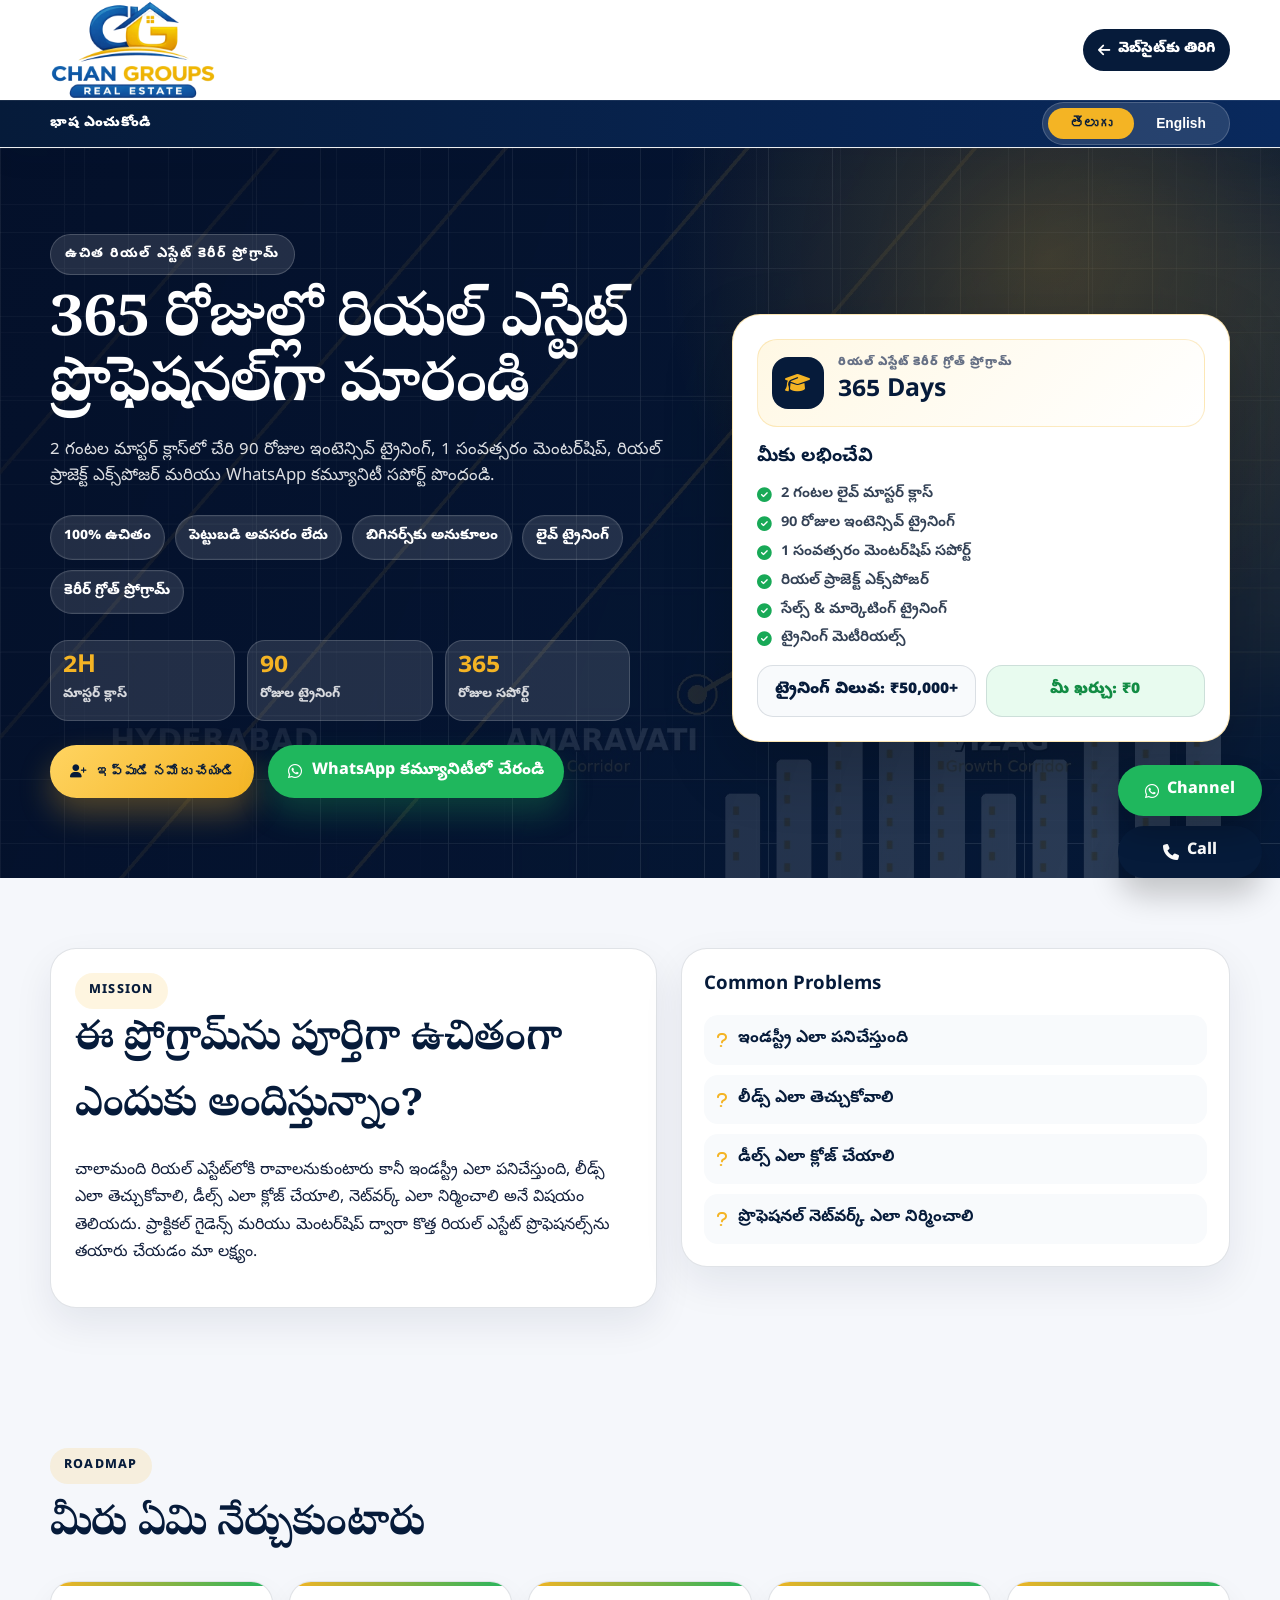
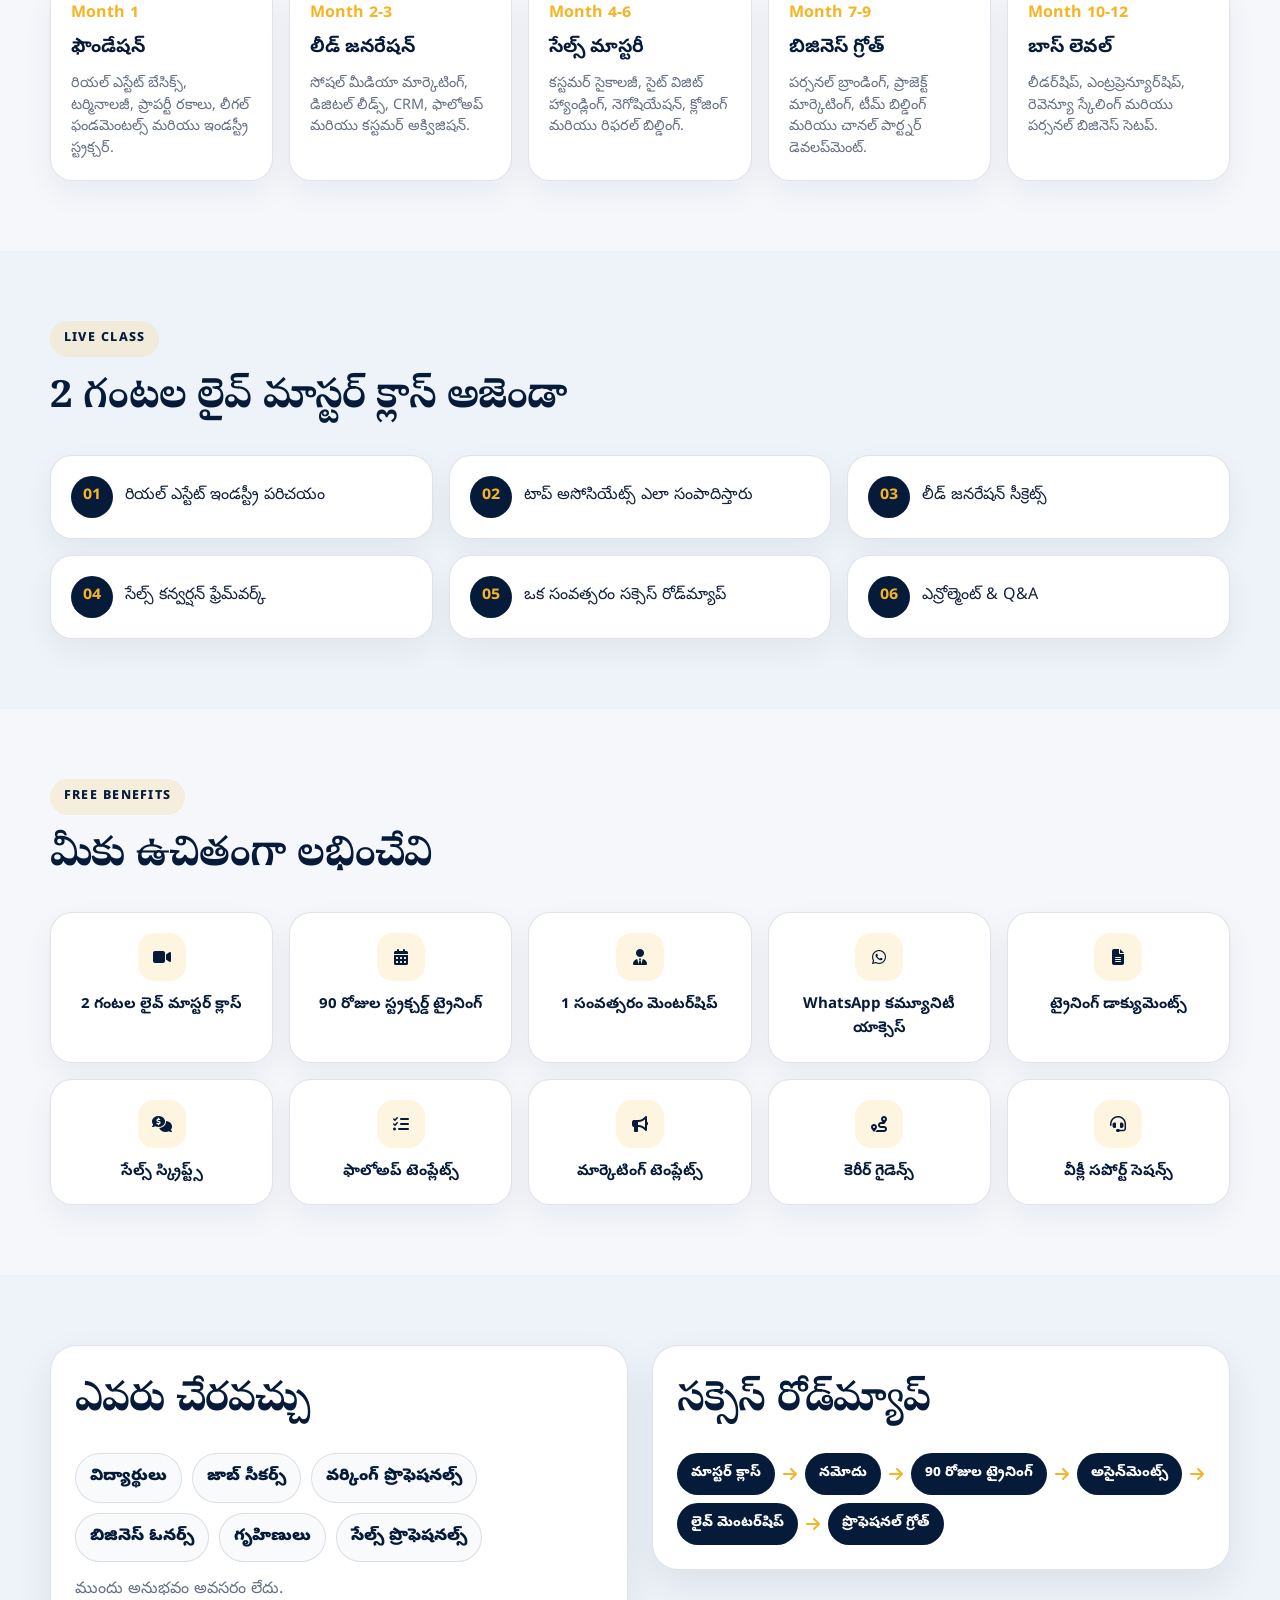
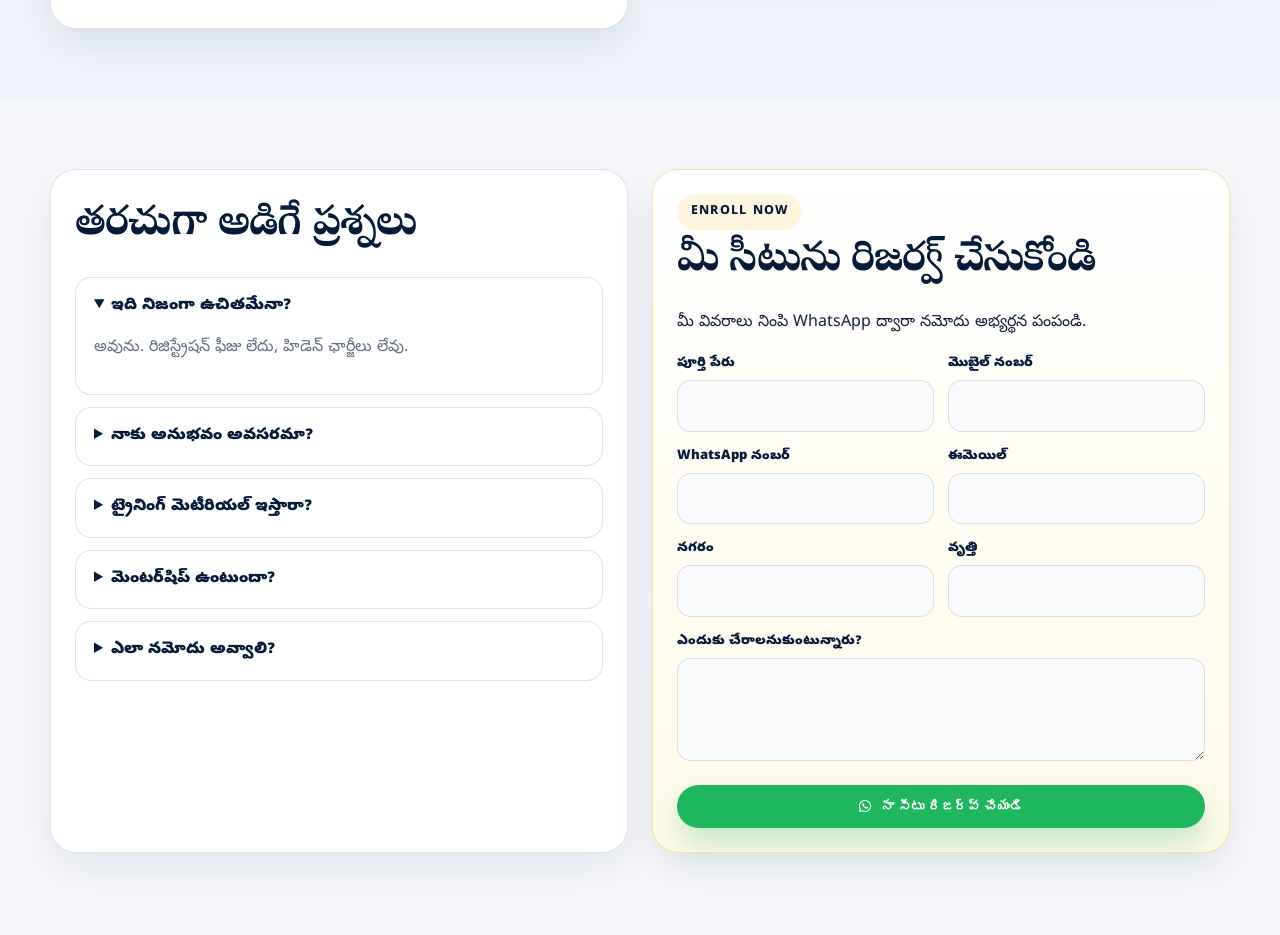
<file: mentorship.html>
<!DOCTYPE html>
<html lang="te">
<head>
  <meta charset="UTF-8">
  <meta name="viewport" content="width=device-width, initial-scale=1.0">
  <meta name="description" content="Join Chan Groups free real estate master class with 90 days training, 1 year mentorship, real project exposure and WhatsApp community support.">
  <meta property="og:type" content="website">
  <meta property="og:title" content="Free Real Estate Mentorship Program | Chan Groups">
  <meta property="og:description" content="Join Chan Groups free real estate master class with 90 days training, 1 year mentorship, real project exposure and WhatsApp community support.">
  <meta property="og:url" content="https://cavardha.github.io/chan-groups-real-estate/mentorship.html">
  <meta property="og:image" content="assets/images/brand-banner.jpg">
  <meta name="twitter:card" content="summary_large_image">
  <meta name="twitter:title" content="Free Real Estate Mentorship Program | Chan Groups">
  <meta name="twitter:description" content="Join Chan Groups free real estate master class with 90 days training, 1 year mentorship, real project exposure and WhatsApp community support.">
  <meta name="twitter:image" content="assets/images/brand-banner.jpg">
  <title>Free Real Estate Mentorship | Chan Groups</title>
  <link rel="icon" type="image/png" href="assets/images/favicon.png">
  <link rel="preconnect" href="https://fonts.googleapis.com">
  <link rel="preconnect" href="https://fonts.gstatic.com" crossorigin>
  <link href="https://fonts.googleapis.com/css2?family=Inter:wght@400;500;600;700;800&family=Playfair+Display:wght@600;700&family=Noto+Sans+Telugu:wght@400;500;600;700;800&family=Noto+Serif+Telugu:wght@600;700&display=swap" rel="stylesheet">
  <link rel="stylesheet" href="https://cdnjs.cloudflare.com/ajax/libs/font-awesome/6.5.2/css/all.min.css">
  <link rel="stylesheet" href="css/style.css">
  <link rel="canonical" href="https://cavardha.github.io/chan-groups-real-estate/mentorship.html">
</head>
<body class="mentor-body mentor-v2" data-page="mentorship">
  <header class="mentor-header mentor-header-v2">
    <div class="container mentor-nav mentor-nav-clean">
      <a href="index.html" class="mentor-brand"><img src="assets/images/logo.png" alt="Chan Groups Real Estate"></a>
      <div class="mentor-nav-actions">
        <a class="mentor-back-desktop mentor-back-main" href="index.html"><i class="fa-solid fa-arrow-left"></i> <span data-i18n="mentor.nav.back">Back to Website</span></a>
      </div>
    </div>
    <div class="mentor-language-bar">
      <div class="container mentor-language-inner">
        <span data-i18n="mentor.lang.label">Choose Language</span>
        <div class="language-switch mentor-page-lang" role="group" aria-label="Language switch">
          <button type="button" data-lang="te" class="active">తెలుగు</button>
          <button type="button" data-lang="en">English</button>
        </div>
      </div>
    </div>
  </header>

  <main>
    <section class="mentor-hero mentor-hero-premium">
      <div class="mentor-bg-shapes"></div>
      <div class="container mentor-hero-grid premium-grid">
        <div class="mentor-hero-copy reveal">
          <span class="hero-kicker" data-i18n="mentor.hero.kicker">Free Real Estate Career Program</span>
          <h1 data-i18n="mentor.hero.title">Become a Real Estate Professional in 365 Days</h1>
          <p data-i18n="mentor.hero.sub">Join our 2-hour master class and get 90 days intensive training, 1 year mentorship, real project exposure and WhatsApp community support.</p>
          <div class="mentor-badges mentor-badges-premium">
            <span data-i18n="mentor.badge1">100% Free</span>
            <span data-i18n="mentor.badge2">No Investment Required</span>
            <span data-i18n="mentor.badge3">Beginner Friendly</span>
            <span data-i18n="mentor.badge4">Live Training</span>
            <span data-i18n="mentor.badge5">Career Growth Program</span>
          </div>

          <div class="mentor-metric-row reveal">
            <article><strong>2H</strong><span data-i18n="mentor.metric.master">Master Class</span></article>
            <article><strong>90</strong><span data-i18n="mentor.metric.training">Days Training</span></article>
            <article><strong>365</strong><span data-i18n="mentor.metric.mentor">Days Support</span></article>
          </div>
          <div class="hero-actions mentor-hero-actions">
            <button class="btn btn-gold mentor-enroll-trigger" type="button" data-open-enroll-modal><i class="fa-solid fa-user-plus"></i> <span data-i18n="mentor.hero.enroll">Enroll Now</span></button>
            <a class="btn btn-whatsapp" href="https://chat.whatsapp.com/BuiIF5Ca07E9JpaTgyDiVY" target="_blank" rel="noopener"><i class="fa-brands fa-whatsapp"></i> <span data-i18n="mentor.hero.community">Join WhatsApp Community</span></a>
          </div>
        </div>

        <aside class="mentor-program-card reveal">
          <div class="mentor-program-top">
            <i class="fa-solid fa-graduation-cap"></i>
            <div>
              <span data-i18n="mentor.hero.title2">Real Estate Career Growth Program</span>
              <strong>365 Days</strong>
            </div>
          </div>
          <h3 data-i18n="mentor.card.title">What You Get</h3>
          <ul>
            <li><i class="fa-solid fa-circle-check"></i><span data-i18n="mentor.card.l1">2 Hour Live Master Class</span></li>
            <li><i class="fa-solid fa-circle-check"></i><span data-i18n="mentor.card.l2">90 Days Intensive Training</span></li>
            <li><i class="fa-solid fa-circle-check"></i><span data-i18n="mentor.card.l3">1 Year Mentorship Support</span></li>
            <li><i class="fa-solid fa-circle-check"></i><span data-i18n="mentor.card.l4">Real Project Exposure</span></li>
            <li><i class="fa-solid fa-circle-check"></i><span data-i18n="mentor.card.l5">Sales & Marketing Training</span></li>
            <li><i class="fa-solid fa-circle-check"></i><span data-i18n="mentor.card.l6">Training Materials Provided</span></li>
          </ul>
          <div class="mentor-program-value">
            <span data-i18n="mentor.pill.value">Training Value: ₹50,000+</span>
            <span data-i18n="mentor.pill.cost">Your Cost: ₹0</span>
          </div>
        </aside>
      </div>
    </section>
<section class="mentor-section mentor-why-section">
      <div class="container mentor-two mentor-two-premium">
        <div class="mentor-panel mentor-panel-large reveal">
          <span class="eyebrow">Mission</span>
          <h2 data-i18n="mentor.why.title">Why Are We Offering This Completely Free?</h2>
          <p data-i18n="mentor.why.text">Many people want to enter real estate but do not know how the industry works, how to generate leads, how to close deals or how to build a professional network. Our mission is to create the next generation of real estate professionals through practical guidance and mentorship.</p>
        </div>
        <div class="mentor-problem-card reveal">
          <h3>Common Problems</h3>
          <div class="problem-list">
            <span><i class="fa-solid fa-question"></i><b data-i18n="mentor.section.why.problem1">How the industry works</b></span>
            <span><i class="fa-solid fa-question"></i><b data-i18n="mentor.section.why.problem2">How to generate leads</b></span>
            <span><i class="fa-solid fa-question"></i><b data-i18n="mentor.section.why.problem3">How to close deals</b></span>
            <span><i class="fa-solid fa-question"></i><b data-i18n="mentor.section.why.problem4">How to build a professional network</b></span>
          </div>
        </div>
      </div>
    </section>

    <section class="mentor-section" id="learn">
      <div class="container">
        <div class="mentor-section-heading reveal">
          <span class="eyebrow">Roadmap</span>
          <h2 data-i18n="mentor.learn.title">What You Will Learn</h2>
        </div>
        <div class="timeline-grid timeline-premium">
          <article class="timeline-card"><strong>Month 1</strong><h3 data-i18n="mentor.phase1.title">Foundation</h3><p data-i18n="mentor.phase1.text">Real estate basics, terminology, property types, legal fundamentals and industry structure.</p></article>
          <article class="timeline-card"><strong>Month 2-3</strong><h3 data-i18n="mentor.phase2.title">Lead Generation</h3><p data-i18n="mentor.phase2.text">Social media marketing, digital leads, CRM usage, follow-up and customer acquisition.</p></article>
          <article class="timeline-card"><strong>Month 4-6</strong><h3 data-i18n="mentor.phase3.title">Sales Mastery</h3><p data-i18n="mentor.phase3.text">Customer psychology, site visit handling, negotiation, closing and referral building.</p></article>
          <article class="timeline-card"><strong>Month 7-9</strong><h3 data-i18n="mentor.phase4.title">Business Growth</h3><p data-i18n="mentor.phase4.text">Personal branding, project marketing, team building and channel partner development.</p></article>
          <article class="timeline-card"><strong>Month 10-12</strong><h3 data-i18n="mentor.phase5.title">Boss Level</h3><p data-i18n="mentor.phase5.text">Leadership, entrepreneurship, revenue scaling and personal business setup.</p></article>
        </div>
      </div>
    </section>

    <section class="mentor-section mentor-soft-bg">
      <div class="container">
        <div class="mentor-section-heading reveal">
          <span class="eyebrow">Live Class</span>
          <h2 data-i18n="mentor.agenda.title">2 Hour LIVE Master Class Agenda</h2>
        </div>
        <div class="agenda-grid agenda-premium">
          <article class="agenda-card"><strong>01</strong><span data-i18n="mentor.agenda.s1">Introduction to Real Estate Industry</span></article>
          <article class="agenda-card"><strong>02</strong><span data-i18n="mentor.agenda.s2">How Top Associates Earn</span></article>
          <article class="agenda-card"><strong>03</strong><span data-i18n="mentor.agenda.s3">Lead Generation Secrets</span></article>
          <article class="agenda-card"><strong>04</strong><span data-i18n="mentor.agenda.s4">Sales Conversion Framework</span></article>
          <article class="agenda-card"><strong>05</strong><span data-i18n="mentor.agenda.s5">One Year Success Roadmap</span></article>
          <article class="agenda-card"><strong>06</strong><span data-i18n="mentor.agenda.s6">Enrollment & Q&A</span></article>
        </div>
      </div>
    </section>

    <section class="mentor-section" id="benefits">
      <div class="container">
        <div class="mentor-section-heading reveal">
          <span class="eyebrow">Free Benefits</span>
          <h2 data-i18n="mentor.benefits.title">What You Get For FREE</h2>
        </div>
        <div class="benefits-grid benefits-premium">
          <article class="benefit-card"><i class="fa-solid fa-video"></i><h3 data-i18n="mentor.benefit.1">2 Hour Live Master Class</h3></article>
          <article class="benefit-card"><i class="fa-solid fa-calendar-days"></i><h3 data-i18n="mentor.benefit.2">90 Days Structured Training</h3></article>
          <article class="benefit-card"><i class="fa-solid fa-user-tie"></i><h3 data-i18n="mentor.benefit.3">1 Year Mentorship</h3></article>
          <article class="benefit-card"><i class="fa-brands fa-whatsapp"></i><h3 data-i18n="mentor.benefit.4">WhatsApp Community Access</h3></article>
          <article class="benefit-card"><i class="fa-solid fa-file-lines"></i><h3 data-i18n="mentor.benefit.5">Training Documents</h3></article>
          <article class="benefit-card"><i class="fa-solid fa-comments-dollar"></i><h3 data-i18n="mentor.benefit.6">Sales Scripts</h3></article>
          <article class="benefit-card"><i class="fa-solid fa-list-check"></i><h3 data-i18n="mentor.benefit.7">Follow-up Templates</h3></article>
          <article class="benefit-card"><i class="fa-solid fa-bullhorn"></i><h3 data-i18n="mentor.benefit.8">Marketing Templates</h3></article>
          <article class="benefit-card"><i class="fa-solid fa-route"></i><h3 data-i18n="mentor.benefit.9">Career Guidance</h3></article>
          <article class="benefit-card"><i class="fa-solid fa-headset"></i><h3 data-i18n="mentor.benefit.10">Weekly Support Sessions</h3></article>
        </div>
      </div>
    </section>

    <section class="mentor-section mentor-soft-bg">
      <div class="container mentor-two">
        <div class="mentor-panel">
          <h2 data-i18n="mentor.who.title">Who Can Join</h2>
          <div class="who-chip-grid">
            <span data-i18n="mentor.who.students">Students</span>
            <span data-i18n="mentor.who.job">Job Seekers</span>
            <span data-i18n="mentor.who.working">Working Professionals</span>
            <span data-i18n="mentor.who.business">Business Owners</span>
            <span data-i18n="mentor.who.home">Housewives</span>
            <span data-i18n="mentor.who.sales">Sales Professionals</span>
          </div>
          <p class="mentor-note" data-i18n="mentor.who.note">No prior experience required.</p>
        </div>
        <div class="mentor-panel">
          <h2 data-i18n="mentor.roadmap.title">Success Roadmap</h2>
          <div class="roadmap roadmap-premium"><span data-i18n="mentor.road.1">Master Class</span><i class="fa-solid fa-arrow-right"></i><span data-i18n="mentor.road.2">Enrollment</span><i class="fa-solid fa-arrow-right"></i><span data-i18n="mentor.road.3">90 Days Training</span><i class="fa-solid fa-arrow-right"></i><span data-i18n="mentor.road.4">Assignments</span><i class="fa-solid fa-arrow-right"></i><span data-i18n="mentor.road.5">Live Mentorship</span><i class="fa-solid fa-arrow-right"></i><span data-i18n="mentor.road.6">Professional Growth</span></div>
        </div>
      </div>
    </section>

    <section class="mentor-section" id="faq">
      <div class="container mentor-two enroll-two">
        <div class="mentor-panel faq-panel">
          <h2 data-i18n="mentor.faq.title">Frequently Asked Questions</h2>
          <div class="faq-list">
            <details open><summary data-i18n="mentor.faq.q1">Is this really free?</summary><p data-i18n="mentor.faq.a1">Yes. No registration fee and no hidden charges.</p></details>
            <details><summary data-i18n="mentor.faq.q2">Do I need experience?</summary><p data-i18n="mentor.faq.a2">No. Beginners can join.</p></details>
            <details><summary data-i18n="mentor.faq.q3">Will training material be provided?</summary><p data-i18n="mentor.faq.a3">Yes. Training documents and templates will be provided.</p></details>
            <details><summary data-i18n="mentor.faq.q4">Is mentorship included?</summary><p data-i18n="mentor.faq.a4">Yes, mentorship is included for one year.</p></details>
            <details><summary data-i18n="mentor.faq.q5">How do I enroll?</summary><p data-i18n="mentor.faq.a5">Fill the form and send your enrollment request on WhatsApp.</p></details>
          </div>
        </div>

        <div class="mentor-panel mentor-form-panel" id="enroll">
          <span class="eyebrow">Enroll Now</span>
          <h2 data-i18n="mentor.form.title">Reserve Your Seat</h2>
          <p data-i18n="mentor.form.sub">Fill your details and send enrollment request directly on WhatsApp.</p>
          <form class="mentorship-form" id="mentorshipForm">
            <label><span data-i18n="mentor.form.name">Full Name</span><input name="name" type="text" required></label>
            <label><span data-i18n="mentor.form.mobile">Mobile Number</span><input name="mobile" type="tel" required></label>
            <label><span data-i18n="mentor.form.whatsapp">WhatsApp Number</span><input name="whatsapp" type="tel"></label>
            <label><span data-i18n="mentor.form.email">Email</span><input name="email" type="email"></label>
            <label><span data-i18n="mentor.form.city">City</span><input name="city" type="text"></label>
            <label><span data-i18n="mentor.form.occupation">Occupation</span><input name="occupation" type="text"></label>
            <label class="wide"><span data-i18n="mentor.form.why">Why do you want to join?</span><textarea name="why" rows="3"></textarea></label>
            <button class="btn btn-whatsapp full" type="submit"><i class="fa-brands fa-whatsapp"></i> <span data-i18n="mentor.form.submit">Reserve My Seat</span></button>
          </form>
        </div>
      </div>
    </section>
  </main>

  <div class="enroll-modal" id="enrollModal" aria-hidden="true" style="display:none;">
    <div class="enroll-modal-backdrop" data-close-enroll-modal></div>
    <div class="enroll-modal-card" role="dialog" aria-modal="true" aria-labelledby="enrollModalTitle">
      <button class="enroll-modal-close" type="button" data-close-enroll-modal aria-label="Close"><i class="fa-solid fa-xmark"></i></button>

      <div class="enroll-modal-head">
        <span class="eyebrow" data-i18n="mentor.hero.kicker">Free Real Estate Career Program</span>
        <h2 id="enrollModalTitle" data-i18n="mentor.form.title">Reserve Your Seat</h2>
        <p data-i18n="mentor.form.sub">Fill your details and send enrollment request directly on WhatsApp.</p>
      </div>

      <div class="enroll-modal-highlights">
        <span><i class="fa-solid fa-circle-check"></i> <b data-i18n="mentor.badge1">100% Free</b></span>
        <span><i class="fa-solid fa-circle-check"></i> <b data-i18n="mentor.badge3">Beginner Friendly</b></span>
        <span><i class="fa-solid fa-circle-check"></i> <b data-i18n="mentor.card.l3">1 Year Mentorship Support</b></span>
      </div>

      <form class="mentorship-form mentorship-popup-form" id="mentorshipPopupForm">
        <label><span data-i18n="mentor.form.name">Full Name</span><input name="name" type="text" required></label>
        <label><span data-i18n="mentor.form.mobile">Mobile Number</span><input name="mobile" type="tel" required></label>
        <label><span data-i18n="mentor.form.whatsapp">WhatsApp Number</span><input name="whatsapp" type="tel"></label>
        <label><span data-i18n="mentor.form.email">Email</span><input name="email" type="email"></label>
        <label><span data-i18n="mentor.form.city">City</span><input name="city" type="text"></label>
        <label><span data-i18n="mentor.form.occupation">Occupation</span><input name="occupation" type="text"></label>
        <label class="wide"><span data-i18n="mentor.form.why">Why do you want to join?</span><textarea name="why" rows="3"></textarea></label>
        <button class="btn btn-whatsapp full" type="submit"><i class="fa-brands fa-whatsapp"></i> <span data-i18n="mentor.form.submit">Reserve My Seat</span></button>
      </form>
    </div>
  </div>

  <div class="enroll-thank-modal" id="enrollThankModal" aria-hidden="true">
    <div class="enroll-thank-backdrop" data-close-enroll-thank></div>
    <div class="enroll-thank-card" role="dialog" aria-modal="true" aria-labelledby="enrollThankTitle">
      <button class="enroll-thank-close" type="button" data-close-enroll-thank aria-label="Close"><i class="fa-solid fa-xmark"></i></button>
      <div class="enroll-thank-icon"><i class="fa-solid fa-circle-check"></i></div>
      <span class="eyebrow" data-i18n="mentor.thank.kicker">Enrollment Submitted</span>
      <h2 id="enrollThankTitle" data-i18n="mentor.thank.title">Thank you for enrolling!</h2>
      <p data-i18n="mentor.thank.text">Your enrollment request is ready. Please complete the WhatsApp message so our team can contact you.</p>

      <div class="thank-video-box">
        <!-- Instagram Reel thank-you video -->
        <iframe id="thankYouVideo" data-video-src="https://www.instagram.com/reel/DaSw2_byFE_/embed" title="Instagram thank you reel" allow="accelerometer; autoplay; clipboard-write; encrypted-media; gyroscope; picture-in-picture; web-share" allowfullscreen></iframe>
        <div class="video-placeholder" id="videoPlaceholder">
          <i class="fa-brands fa-instagram"></i>
          <strong data-i18n="mentor.thank.videoTitle">Thank You Reel</strong>
          <span data-i18n="mentor.thank.videoNote">Watch the client message after enrollment.</span>
        </div>
      </div>

      <div class="thank-actions">
        <a class="btn btn-whatsapp" id="thankWhatsAppLink" href="#" target="_blank" rel="noopener"><i class="fa-brands fa-whatsapp"></i> <span data-i18n="mentor.thank.whatsapp">Complete on WhatsApp</span></a>
        <a class="btn btn-gold" href="index.html"><i class="fa-solid fa-house"></i> <span data-i18n="mentor.thank.home">Go to Main Site</span></a>
      </div>
    </div>
  </div>

  <div class="floating-actions mentor-floating-actions">
    <a class="float-wa" href="https://chat.whatsapp.com/BuiIF5Ca07E9JpaTgyDiVY" target="_blank" rel="noopener"><i class="fa-brands fa-whatsapp"></i><span>Channel</span></a>
    <a class="float-call" href="tel:+916302307242"><i class="fa-solid fa-phone"></i><span>Call</span></a>
  </div>

  <button class="scroll-top-btn" id="scrollTopBtn" type="button" aria-label="Scroll to top"><i class="fa-solid fa-arrow-up"></i></button>

  <script src="js/i18n.js"></script>
  <script src="js/script.js"></script>
</body>
</html>
</file>
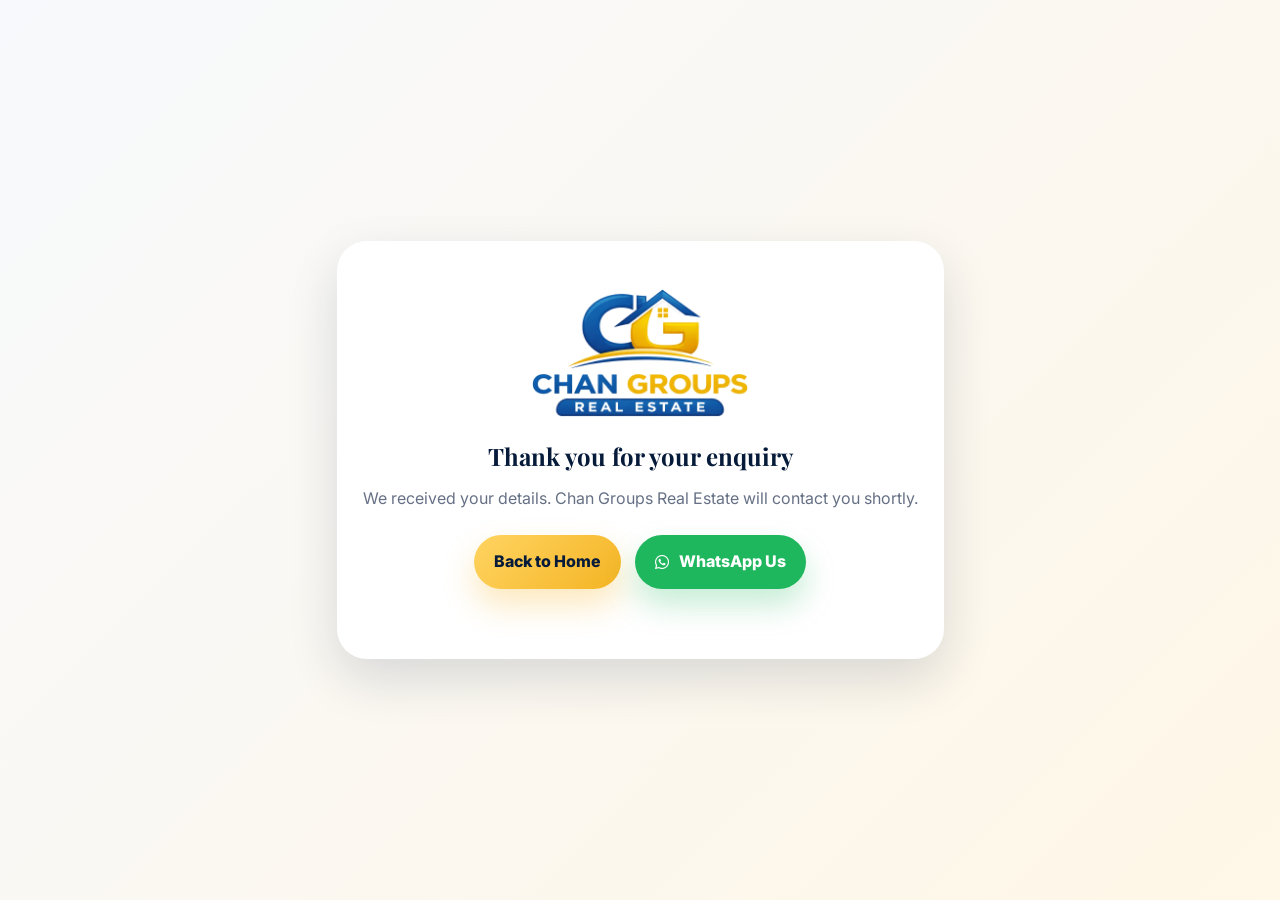
<file: thank-you.html>
<!DOCTYPE html>
<html lang="en">
<head>
  <meta charset="UTF-8">
  <meta name="viewport" content="width=device-width, initial-scale=1.0">
  <meta name="description" content="Thank you for contacting Chan Groups Real Estate.">
  <meta name="robots" content="noindex, nofollow">
  <meta property="og:type" content="website">
  <meta property="og:title" content="Thank You | Chan Groups Real Estate">
  <meta property="og:description" content="Thank you for contacting Chan Groups Real Estate.">
  <meta property="og:url" content="https://cavardha.github.io/chan-groups-real-estate/thank-you.html">
  <meta property="og:image" content="assets/images/brand-banner.jpg">
  <meta name="twitter:card" content="summary_large_image">
  <meta name="twitter:title" content="Thank You | Chan Groups Real Estate">
  <meta name="twitter:description" content="Thank you for contacting Chan Groups Real Estate.">
  <meta name="twitter:image" content="assets/images/brand-banner.jpg">
  <title>Thank You | Chan Groups Real Estate</title>
  <link rel="stylesheet" href="https://cdnjs.cloudflare.com/ajax/libs/font-awesome/6.5.2/css/all.min.css">
  <link rel="preconnect" href="https://fonts.googleapis.com">
  <link rel="preconnect" href="https://fonts.gstatic.com" crossorigin>
  <link href="https://fonts.googleapis.com/css2?family=Inter:wght@400;500;600;700;800&family=Playfair+Display:wght@600;700&display=swap" rel="stylesheet">
  <link rel="stylesheet" href="css/style.css">
  <link rel="canonical" href="https://cavardha.github.io/chan-groups-real-estate/thank-you.html">
</head>
<body class="thankyou-body">
  <section class="thankyou-box">
    <img src="assets/images/logo.png" alt="Chan Groups logo">
    <h1>Thank you for your enquiry</h1>
    <p>We received your details. Chan Groups Real Estate will contact you shortly.</p>
    <div class="hero-actions" style="justify-content:center">
      <a class="btn btn-gold" href="index.html">Back to Home</a>
      <a class="btn btn-whatsapp" href="https://wa.me/916302307242?text=Hello%20Chan%20Groups%2C%20I%20submitted%20an%20enquiry." target="_blank" rel="noopener"><i class="fa-brands fa-whatsapp"></i> WhatsApp Us</a>
    </div>
  </section>
</body>
</html>
</file>
<file: css/style.css>
:root{
  --navy:#061b3a;
  --navy2:#092a5d;
  --gold:#f4b424;
  --gold2:#ffd461;
  --green:#1fb75d;
  --text:#14213d;
  --muted:#667085;
  --soft:#f6f8fb;
  --border:rgba(6,27,58,.12);
  --shadow:0 20px 50px rgba(6,27,58,.14);
  --radius:24px;
}
*{box-sizing:border-box}
html{scroll-behavior:smooth}
body{margin:0;font-family:Inter,sans-serif;color:var(--text);background:#fff;line-height:1.6;padding-bottom:max(12px,env(safe-area-inset-bottom))}
img{max-width:100%;display:block}a{text-decoration:none;color:inherit}.container{width:min(1180px,calc(100% - 32px));margin:auto}
.topbar{background:var(--navy);color:#eaf0ff;font-size:.92rem}.topbar-inner{min-height:44px;display:flex;align-items:center;justify-content:space-between;gap:18px}.topbar-links{display:flex;gap:20px;flex-wrap:wrap}.topbar i{color:var(--gold);margin-right:8px}.topbar a:hover{color:var(--gold)}
.site-header{position:sticky;top:0;z-index:100;background:rgba(255,255,255,.94);backdrop-filter:blur(16px);box-shadow:0 8px 22px rgba(0,0,0,.05)}.nav-wrap{min-height:84px;display:flex;align-items:center;justify-content:space-between;gap:22px}.brand img{width:210px}.nav-links{display:flex;align-items:center;gap:26px;font-weight:700}.nav-links a{position:relative}.nav-links>a:not(.nav-cta)::after{content:"";position:absolute;left:0;bottom:-8px;width:0;height:2px;background:var(--gold);transition:.25s}.nav-links>a:hover::after{width:100%}.nav-cta{background:var(--gold);color:var(--navy);padding:12px 18px;border-radius:999px;box-shadow:0 12px 26px rgba(244,180,36,.25)}.menu-btn{display:none;border:0;background:transparent;color:var(--navy);font-size:1.45rem}
.hero{position:relative;overflow:hidden;color:#fff;background:var(--navy);padding:82px 0 44px}.hero-bg,.hero-overlay{position:absolute;inset:0}.hero-bg{background:url('../assets/images/hero-growth.jpg') center/cover no-repeat;transform:scale(1.02);animation:heroMove 18s ease-in-out infinite alternate}.hero-overlay{background:linear-gradient(90deg,rgba(4,14,37,.94) 0%,rgba(6,27,58,.82) 42%,rgba(6,27,58,.42) 100%),radial-gradient(circle at 18% 20%,rgba(244,180,36,.18),transparent 28%),radial-gradient(circle at 86% 22%,rgba(255,255,255,.12),transparent 24%)}.hero::before{content:"";position:absolute;inset:0;background-image:linear-gradient(rgba(255,255,255,.045) 1px,transparent 1px),linear-gradient(90deg,rgba(255,255,255,.035) 1px,transparent 1px);background-size:88px 88px;mask-image:linear-gradient(180deg,rgba(0,0,0,.8),transparent 90%)}.hero-inner{position:relative;z-index:1;display:grid;grid-template-columns:minmax(0,1.05fr) minmax(390px,.8fr);gap:46px;align-items:center}.hero-kicker{display:inline-flex;padding:9px 14px;border-radius:999px;background:rgba(255,255,255,.12);border:1px solid rgba(255,255,255,.18);font-size:.82rem;text-transform:uppercase;letter-spacing:.12em;font-weight:800}.hero h1{font-family:'Playfair Display',serif;font-size:clamp(2.65rem,5vw,5.15rem);line-height:1.05;margin:20px 0 18px;max-width:760px}.hero h1 span{color:var(--gold2)}.hero p{font-size:1.08rem;color:rgba(255,255,255,.88);max-width:710px;margin:0 0 26px}.hero-actions{display:flex;gap:14px;flex-wrap:wrap;margin:24px 0}.btn{display:inline-flex;align-items:center;justify-content:center;gap:10px;border:0;border-radius:999px;padding:14px 20px;font-weight:800;cursor:pointer;transition:.2s}.btn:hover{transform:translateY(-2px)}.btn-gold{background:linear-gradient(135deg,var(--gold2),var(--gold));color:var(--navy);box-shadow:0 16px 32px rgba(244,180,36,.3)}.btn-whatsapp{background:var(--green);color:white;box-shadow:0 16px 30px rgba(31,183,93,.25)}.btn-instagram{background:linear-gradient(135deg,#c13584,#f58529);color:#fff}.btn.full{width:100%}.growth-tags{display:flex;flex-wrap:wrap;gap:10px}.growth-tags span{display:inline-flex;align-items:center;gap:8px;background:rgba(255,255,255,.11);border:1px solid rgba(255,255,255,.15);border-radius:999px;padding:10px 13px;font-weight:700;color:#fff}.growth-tags i{color:var(--gold)}
.hero-card{background:rgba(255,255,255,.12);border:1px solid rgba(255,255,255,.20);backdrop-filter:blur(18px);border-radius:30px;padding:22px;box-shadow:var(--shadow)}.advisor-mini{display:grid;grid-template-columns:104px 1fr;gap:16px;align-items:center;background:rgba(6,27,58,.36);border:1px solid rgba(255,255,255,.12);border-radius:22px;padding:12px}.advisor-mini img{width:104px;height:118px;object-fit:cover;object-position:center top;border-radius:18px}.advisor-mini span{display:block;color:#ffe29a;font-size:.76rem;text-transform:uppercase;letter-spacing:.1em;font-weight:800}.advisor-mini strong{display:block;font-size:1.6rem;line-height:1.1}.advisor-mini small{color:rgba(255,255,255,.78)}.mini-stat-row{display:grid;grid-template-columns:repeat(3,1fr);gap:10px;margin:14px 0}.mini-stat-row span{background:rgba(255,255,255,.1);border:1px solid rgba(255,255,255,.12);border-radius:16px;padding:12px 10px;text-align:center;font-size:.79rem;color:rgba(255,255,255,.82)}.mini-stat-row b{display:block;font-size:1.08rem;color:#fff;line-height:1.15}.enquiry-form{background:#fff;color:var(--text);border-radius:24px;padding:22px}.form-title h2{margin:0 0 4px;font-size:1.42rem;color:var(--navy)}.form-title p{margin:0 0 16px;color:var(--muted);font-size:.92rem}.form-grid{display:grid;grid-template-columns:1fr 1fr;gap:14px}.form-grid label{display:block}.form-grid span{display:block;margin-bottom:6px;color:var(--navy);font-size:.82rem;font-weight:800}.form-grid input,.form-grid select{width:100%;height:46px;border:1px solid var(--border);border-radius:13px;padding:0 13px;font:inherit;color:var(--text);background:#f8fafc}.enquiry-form .btn{margin-top:16px}.hero-city-strip{position:relative;z-index:1;margin-top:38px;display:grid;grid-template-columns:repeat(3,1fr);gap:16px}.hero-city-strip article{display:flex;align-items:center;gap:12px;background:rgba(255,255,255,.13);border:1px solid rgba(255,255,255,.16);backdrop-filter:blur(14px);border-radius:18px;padding:12px}.hero-city-strip img{width:80px;height:58px;object-fit:cover;border-radius:12px}.hero-city-strip strong{display:block}.hero-city-strip span{display:block;color:rgba(255,255,255,.76);font-size:.86rem}@keyframes heroMove{from{transform:scale(1.02)}to{transform:scale(1.08)}}
.section{padding:86px 0}.section-head{text-align:center;max-width:820px;margin:0 auto 42px}.eyebrow{display:inline-flex;padding:8px 14px;border-radius:999px;background:rgba(244,180,36,.14);color:var(--navy);text-transform:uppercase;letter-spacing:.1em;font-size:.78rem;font-weight:800}.section-head h2,.about-copy h2,.contact-copy h2{font-family:'Playfair Display',serif;color:var(--navy);font-size:clamp(2rem,3.4vw,3rem);line-height:1.15;margin:14px 0 10px}.section-head p,.city-card p,.service-card p,.property-body p,.about-copy p,.contact-copy p{color:var(--muted);margin:0}.city-showcase,.gallery-section{background:var(--soft)}.city-grid,.services-grid,.property-grid{display:grid;grid-template-columns:repeat(3,1fr);gap:24px}.city-card,.service-card,.property-card{background:#fff;border-radius:var(--radius);overflow:hidden;box-shadow:var(--shadow);border:1px solid var(--border)}.city-card img,.property-media img{width:100%;height:238px;object-fit:cover}.city-card div,.service-card,.property-body{padding:24px}.city-card span{color:var(--gold);font-weight:800;text-transform:uppercase;font-size:.8rem;letter-spacing:.08em}.city-card h3,.service-card h3,.property-body h3{margin:8px 0 8px;color:var(--navy);font-size:1.35rem}.service-card i{width:58px;height:58px;display:grid;place-items:center;border-radius:16px;background:rgba(244,180,36,.14);color:var(--navy);font-size:1.35rem;margin-bottom:16px}.property-media{position:relative}.property-media span{position:absolute;left:16px;top:16px;padding:8px 12px;border-radius:999px;background:rgba(6,27,58,.88);color:#fff;font-weight:800;font-size:.8rem}.property-body a{display:inline-flex;margin-top:18px;background:rgba(31,183,93,.12);color:#0d8842;padding:11px 14px;border-radius:999px;font-weight:800}.about-section{background:#fff}.about-grid{display:grid;grid-template-columns:.9fr 1.1fr;gap:46px;align-items:center}.about-photo{border-radius:30px;padding:14px;background:linear-gradient(135deg,rgba(244,180,36,.18),rgba(6,27,58,.06));box-shadow:var(--shadow)}.about-photo img{height:560px;width:100%;object-fit:cover;object-position:center top;border-radius:22px}.about-copy h2 small{display:block;font-family:Inter,sans-serif;color:var(--gold);font-size:.95rem;letter-spacing:.12em;text-transform:uppercase;margin-top:8px}.about-points{display:grid;grid-template-columns:repeat(2,1fr);gap:12px 16px;margin:24px 0}.about-points span{font-weight:700}.about-points i{color:var(--gold);margin-right:8px}.gallery-track{display:grid;grid-template-columns:repeat(2,1fr);gap:24px}.gallery-slide{margin:0}.gallery-slide img{width:100%;border-radius:26px;box-shadow:var(--shadow)}.gallery-dots{display:none;justify-content:center;gap:10px;margin-top:16px}.gallery-dot{width:10px;height:10px;border:0;border-radius:99px;background:rgba(6,27,58,.2)}.gallery-dot.active{width:28px;background:var(--gold)}.contact-grid{display:grid;grid-template-columns:1.1fr .9fr;gap:28px}.contact-list{display:grid;gap:14px;margin-top:22px}.contact-list a{display:flex;align-items:center;gap:12px;background:#fff;border:1px solid var(--border);border-radius:18px;padding:16px;font-weight:700;box-shadow:0 8px 24px rgba(0,0,0,.04)}.contact-list i{width:38px;height:38px;display:grid;place-items:center;border-radius:12px;background:rgba(244,180,36,.16);color:var(--navy)}.contact-card{background:linear-gradient(135deg,var(--navy),var(--navy2));color:#fff;border-radius:30px;padding:30px;box-shadow:var(--shadow)}.contact-card h3{margin:0 0 8px;font-size:1.5rem}.contact-card p{color:rgba(255,255,255,.82);margin-bottom:22px}.contact-card small{display:block;color:rgba(255,255,255,.7);margin-top:14px}.site-footer{background:#04142d;color:#fff;padding:58px 0 0}.footer-grid{display:grid;grid-template-columns:1.4fr 1fr 1fr 1fr;gap:28px}.footer-grid img{width:210px}.footer-grid p,.footer-grid a,.footer-grid span{color:rgba(255,255,255,.74)}.footer-grid a,.footer-grid span{display:block;margin-bottom:9px}.footer-grid h3{color:var(--gold);margin-top:0}.socials{display:flex;gap:10px;margin-top:16px}.socials a{width:40px;height:40px;border-radius:50%;display:grid;place-items:center;background:rgba(255,255,255,.1)}.copyright{padding:22px 0 30px;margin-top:28px;border-top:1px solid rgba(255,255,255,.08);color:rgba(255,255,255,.6)}
.floating-actions{position:fixed;right:18px;bottom:22px;z-index:120;display:flex;flex-direction:column;gap:10px}.floating-actions a{min-width:144px;display:flex;align-items:center;justify-content:center;gap:8px;border-radius:999px;padding:13px 18px;color:#fff;font-weight:800;box-shadow:0 18px 30px rgba(0,0,0,.2)}.float-wa{background:var(--green)}.float-call{background:var(--navy)}.reveal{opacity:0;transform:translateY(24px);transition:.7s}.reveal.visible{opacity:1;transform:translateY(0)}
.thankyou-body{min-height:100vh;display:grid;place-items:center;background:linear-gradient(135deg,#f7f9fc,#fff7e7);padding:24px}.thankyou-box{max-width:680px;text-align:center;background:#fff;border-radius:30px;padding:46px 26px;box-shadow:var(--shadow)}.thankyou-box img{width:220px;margin:0 auto 18px}.thankyou-box h1{font-family:'Playfair Display',serif;color:var(--navy);margin:0 0 10px}.thankyou-box p{color:var(--muted);margin:0 0 22px}
@media(max-width:1080px){.hero-inner,.about-grid,.contact-grid,.footer-grid{grid-template-columns:1fr}.hero-card{max-width:620px}.hero-city-strip,.city-grid,.services-grid,.property-grid{grid-template-columns:repeat(2,1fr)}}
@media(max-width:860px){.menu-btn{display:block}.nav-links{position:fixed;top:0;right:-80vw;width:72vw;max-width:340px;height:100vh;background:#fff;padding:96px 24px 24px;display:flex;flex-direction:column;align-items:flex-start;gap:18px;box-shadow:-18px 0 40px rgba(0,0,0,.16);transition:right .28s ease}.nav-links.open{right:0}.nav-links>a:not(.nav-cta)::after{display:none}.nav-cta{width:100%;text-align:center}.topbar-location{display:none}.hero{padding:54px 0 28px}.hero h1{font-size:2.55rem}.hero-card{max-width:none}.hero-city-strip{margin-top:26px}.brand img{width:178px}}
@media(max-width:640px){.container{width:min(100% - 22px,1180px)}.topbar{font-size:.82rem}.topbar-inner{justify-content:center}.topbar-links{gap:14px;justify-content:center}.nav-wrap{min-height:74px}.brand img{width:160px}.hero{padding:42px 0 24px}.hero h1{font-size:2.05rem}.hero p{font-size:.95rem;margin-bottom:18px}.hero-kicker{font-size:.68rem;letter-spacing:.08em;padding:8px 11px}.hero-actions{gap:10px;margin:18px 0}.btn{padding:12px 15px;font-size:.9rem}.growth-tags{gap:8px}.growth-tags span{font-size:.76rem;padding:8px 10px}.hero-card{padding:15px;border-radius:24px}.advisor-mini{grid-template-columns:82px 1fr;padding:10px;border-radius:18px}.advisor-mini img{width:82px;height:94px;border-radius:14px}.advisor-mini span{font-size:.66rem}.advisor-mini strong{font-size:1.25rem}.mini-stat-row{grid-template-columns:repeat(3,1fr);gap:7px;margin:10px 0}.mini-stat-row span{padding:9px 5px;font-size:.68rem;border-radius:13px}.mini-stat-row b{font-size:.94rem}.enquiry-form{padding:16px;border-radius:20px}.form-title h2{font-size:1.22rem}.form-title p{font-size:.82rem;margin-bottom:12px}.form-grid{grid-template-columns:1fr;gap:10px}.form-grid span{font-size:.76rem}.form-grid input,.form-grid select{height:42px;border-radius:12px;font-size:.9rem}.enquiry-form .btn{margin-top:12px}.hero-city-strip,.city-grid,.property-grid{grid-template-columns:1fr}.hero-city-strip{gap:10px}.hero-city-strip article{padding:9px;border-radius:15px}.hero-city-strip img{width:70px;height:48px}.services-grid{grid-template-columns:repeat(2,1fr);gap:14px}.service-card{padding:16px 13px;border-radius:18px}.service-card i{width:44px;height:44px;border-radius:12px;font-size:1.05rem;margin-bottom:12px}.service-card h3{font-size:.96rem;margin-bottom:7px}.service-card p{font-size:.81rem;line-height:1.42;display:-webkit-box;-webkit-line-clamp:3;-webkit-box-orient:vertical;overflow:hidden}.section{padding:60px 0}.section-head{margin-bottom:28px}.section-head h2,.about-copy h2,.contact-copy h2{font-size:2rem}.city-card img,.property-media img{height:210px}.about-photo img{height:430px}.about-points{grid-template-columns:1fr;gap:10px}.gallery-track{display:flex;gap:14px;overflow-x:auto;scroll-snap-type:x mandatory;-webkit-overflow-scrolling:touch;scrollbar-width:none}.gallery-track::-webkit-scrollbar{display:none}.gallery-slide{min-width:calc(100vw - 44px);scroll-snap-align:start}.gallery-slide img{border-radius:22px}.gallery-dots{display:flex}.contact-card{padding:22px;border-radius:22px}.footer-grid{gap:20px}.floating-actions{left:12px;right:12px;bottom:max(10px,env(safe-area-inset-bottom));flex-direction:row;gap:10px}.floating-actions a{min-width:0;flex:1;padding:12px 10px;font-size:.9rem}.float-wa{order:1}.float-call{order:2}}
@media(max-width:380px){.hero h1{font-size:1.88rem}.hero-actions .btn{width:100%}.services-grid{grid-template-columns:1fr}.topbar-links a:nth-child(2){display:none}}


/* FINAL MOBILE NAV + FOOTER BALANCE FIX */
@media(max-width:860px){
  .nav-links{
    position:fixed;
    top:86px;
    right:12px;
    width:min(70vw,320px);
    max-width:320px;
    height:auto;
    max-height:calc(100dvh - 120px);
    overflow-y:auto;
    background:rgba(255,255,255,.98);
    backdrop-filter:blur(18px);
    padding:18px;
    display:flex;
    flex-direction:column;
    align-items:stretch;
    gap:8px;
    border-radius:24px;
    border:1px solid rgba(6,27,58,.08);
    box-shadow:0 24px 60px rgba(6,27,58,.22);
    transform:translateX(calc(100% + 24px));
    opacity:0;
    pointer-events:none;
    transition:transform .28s ease, opacity .22s ease;
  }
  .nav-links.open{
    transform:translateX(0);
    opacity:1;
    pointer-events:auto;
  }
  .nav-links a{
    width:100%;
    padding:10px 12px;
    border-radius:14px;
    line-height:1.2;
    color:var(--navy);
  }
  .nav-links a:hover{
    background:rgba(244,180,36,.12);
  }
  .nav-links .nav-cta{
    margin-top:8px;
    padding:13px 16px;
    text-align:center;
    justify-content:center;
    border-radius:999px;
    box-shadow:0 12px 26px rgba(244,180,36,.20);
  }
}

@media(max-width:640px){
  .site-footer{
    padding-top:32px;
    padding-bottom:0;
  }
  .footer-grid{
    display:grid;
    grid-template-columns:1fr 1fr;
    gap:18px 16px;
    align-items:start;
  }
  .footer-brand{
    grid-column:1/-1;
    display:grid;
    grid-template-columns:118px 1fr;
    align-items:center;
    gap:12px;
    padding-bottom:12px;
    border-bottom:1px solid rgba(255,255,255,.08);
  }
  .footer-grid img{
    width:118px;
  }
  .footer-brand p{
    font-size:.78rem;
    line-height:1.35;
    margin:0;
  }
  .socials{
    grid-column:1/-1;
    margin-top:4px;
    gap:8px;
  }
  .socials a{
    width:34px;
    height:34px;
    font-size:.85rem;
  }
  .footer-grid h3{
    margin:0 0 9px;
    font-size:.98rem;
  }
  .footer-grid a,
  .footer-grid span{
    font-size:.82rem;
    line-height:1.32;
    margin-bottom:7px;
  }
  .copyright{
    margin-top:14px;
    padding-top:16px;
    padding-bottom:max(92px,calc(78px + env(safe-area-inset-bottom)));
    font-size:.76rem;
    line-height:1.35;
  }
}

@media(max-width:380px){
  .nav-links{
    width:min(72vw,300px);
    right:10px;
    padding:15px;
    gap:6px;
  }
  .nav-links a{
    padding:9px 10px;
    font-size:.92rem;
  }
  .footer-grid{
    grid-template-columns:1fr 1fr;
    gap:16px 12px;
  }
  .footer-brand{
    grid-template-columns:105px 1fr;
  }
  .footer-grid img{width:105px;}
}


/* SPACE OPTIMIZATION + INSTAGRAM PLACEMENT */
.topbar-instagram {
  display:inline-flex;
  align-items:center;
  gap:6px;
}
.topbar-instagram i {
  margin-right:0;
  color:#ffcf5a;
}
.nav-social-mobile { display:none; }

.footer-compact {
  grid-template-columns:1.35fr 1.15fr 1.35fr;
  align-items:start;
}
.footer-brand {
  display:grid;
  grid-template-columns:138px 1fr;
  gap:14px;
  align-items:center;
}
.footer-brand img { width:138px; }
.footer-brand p {
  margin:0;
  font-size:.9rem;
  line-height:1.4;
}
.footer-brand .socials { margin-top:12px; }
.footer-links > div {
  display:grid;
  grid-template-columns:repeat(2,minmax(0,1fr));
  gap:5px 14px;
}
.footer-contact a,
.footer-contact span {
  display:flex;
  align-items:flex-start;
  gap:8px;
}
.footer-contact i {
  color:var(--gold);
  width:15px;
  margin-top:3px;
}

@media(max-width:860px){
  .nav-links{
    top:78px;
    right:10px;
    width:min(70vw,305px);
    max-height:calc(100dvh - 150px);
    padding:14px;
    gap:5px;
    border-radius:22px;
  }
  .nav-links a{
    padding:8px 10px;
    font-size:.93rem;
    min-height:34px;
    display:flex;
    align-items:center;
  }
  .nav-links .nav-cta{
    margin-top:6px;
    padding:11px 14px;
    min-height:40px;
    justify-content:center;
  }
  .nav-social-mobile{
    display:grid;
    grid-template-columns:repeat(3,1fr);
    gap:8px;
    width:100%;
    margin-top:8px;
    padding-top:10px;
    border-top:1px solid rgba(6,27,58,.08);
  }
  .nav-links .nav-social-mobile a{
    padding:0;
    min-height:40px;
    justify-content:center;
    border-radius:14px;
    background:#f6f8fb;
    color:var(--navy);
    font-size:1rem;
  }
  .nav-links .nav-social-mobile a:first-child{
    color:#c13584;
    background:rgba(193,53,132,.08);
  }
  .nav-links .nav-social-mobile a:nth-child(2){
    color:#159447;
    background:rgba(31,183,93,.10);
  }
  .nav-links .nav-social-mobile a:nth-child(3){
    color:var(--navy);
    background:rgba(6,27,58,.07);
  }
}

@media(max-width:640px){
  .topbar-inner{
    min-height:38px;
  }
  .topbar-links{
    width:100%;
    justify-content:space-between;
    gap:10px;
  }
  .topbar-email{
    display:none;
  }
  .topbar-instagram span{
    display:none;
  }
  .topbar-instagram{
    width:32px;
    height:32px;
    justify-content:center;
    border-radius:50%;
    background:rgba(255,255,255,.08);
  }
  .site-footer{
    padding-top:24px;
  }
  .footer-grid.footer-compact{
    grid-template-columns:1fr;
    gap:12px;
  }
  .footer-brand{
    grid-template-columns:94px 1fr;
    gap:10px;
    padding-bottom:10px;
    border-bottom:1px solid rgba(255,255,255,.08);
  }
  .footer-brand img{
    width:94px;
  }
  .footer-brand p{
    font-size:.74rem;
    line-height:1.25;
  }
  .footer-brand .socials{
    margin-top:7px;
    gap:8px;
  }
  .footer-brand .socials a{
    width:30px;
    height:30px;
    font-size:.8rem;
  }
  .footer-links,
  .footer-contact{
    padding:10px 0;
    border-bottom:1px solid rgba(255,255,255,.08);
  }
  .footer-grid h3{
    font-size:.92rem;
    margin:0 0 8px;
  }
  .footer-links > div{
    grid-template-columns:repeat(4,minmax(0,1fr));
    gap:6px;
  }
  .footer-links a{
    font-size:.76rem;
    margin:0;
    padding:7px 6px;
    border-radius:999px;
    text-align:center;
    background:rgba(255,255,255,.06);
    line-height:1.05;
  }
  .footer-contact a,
  .footer-contact span{
    font-size:.78rem;
    margin-bottom:6px;
    line-height:1.25;
  }
  .copyright{
    margin-top:0;
    padding-top:12px;
    padding-bottom:max(82px,calc(72px + env(safe-area-inset-bottom)));
    font-size:.72rem;
  }
}

@media(max-width:380px){
  .nav-links{
    width:min(72vw,292px);
    top:74px;
    padding:12px;
  }
  .nav-links a{
    font-size:.88rem;
    min-height:32px;
    padding:7px 9px;
  }
  .nav-social-mobile{
    gap:6px;
  }
  .nav-links .nav-social-mobile a{
    min-height:36px;
  }
  .footer-links > div{
    grid-template-columns:repeat(3,minmax(0,1fr));
  }
}


/* FINAL COMPACT UI PASS
   Goal: reduce vertical space, keep content readable, improve mobile drawer, and make mobile sections feel like a modern app UI.
*/
html, body { overflow-x: hidden; }

.section {
  padding: 66px 0;
}

.section-head {
  margin-bottom: 28px;
}

.section-head h2,
.about-copy h2,
.contact-copy h2 {
  margin: 10px 0 8px;
}

.city-grid,
.services-grid,
.property-grid {
  gap: 18px;
}

.city-card div,
.service-card,
.property-body {
  padding: 20px;
}

.city-card img,
.property-media img {
  height: 210px;
}

.service-card i {
  width: 52px;
  height: 52px;
  border-radius: 14px;
  margin-bottom: 14px;
}

.service-card h3,
.property-body h3,
.city-card h3 {
  font-size: 1.18rem;
}

.site-footer {
  padding-top: 38px;
}

.footer-grid.footer-compact {
  gap: 22px;
}

.copyright {
  margin-top: 18px;
  padding-top: 16px;
  padding-bottom: 22px;
}

/* better drawer in tablet/mobile */
@media(max-width:860px) {
  .nav-links {
    top: 76px !important;
    right: 10px !important;
    width: min(68vw, 286px) !important;
    max-width: 286px !important;
    height: fit-content !important;
    max-height: min(470px, calc(100dvh - 98px)) !important;
    padding: 11px !important;
    gap: 4px !important;
    border-radius: 20px !important;
    overflow-y: auto !important;
  }
  .nav-links a {
    min-height: 31px !important;
    padding: 7px 10px !important;
    font-size: .88rem !important;
    border-radius: 12px !important;
  }
  .nav-links .nav-cta {
    margin-top: 5px !important;
    min-height: 37px !important;
    padding: 9px 12px !important;
    font-size: .86rem !important;
  }
  .nav-social-mobile {
    margin-top: 6px !important;
    padding-top: 8px !important;
    gap: 6px !important;
  }
  .nav-links .nav-social-mobile a {
    min-height: 36px !important;
    border-radius: 12px !important;
    font-size: .98rem !important;
  }
}

/* compact mobile layout */
@media(max-width:640px) {
  body {
    padding-bottom: max(72px, calc(66px + env(safe-area-inset-bottom)));
  }

  .container { width: min(100% - 20px, 1180px); }

  .topbar { font-size: .78rem; }
  .topbar-inner {
    min-height: 34px !important;
    padding: 3px 0;
  }
  .topbar-links { gap: 8px !important; }
  .topbar a { white-space: nowrap; }
  .topbar-instagram {
    width: 28px !important;
    height: 28px !important;
  }

  .nav-wrap { min-height: 66px !important; }
  .brand img { width: 142px !important; }
  .menu-btn { font-size: 1.28rem; }

  .hero {
    padding: 30px 0 20px !important;
  }
  .hero-inner {
    gap: 16px !important;
  }
  .hero-kicker {
    font-size: .64rem !important;
    padding: 6px 9px !important;
    letter-spacing: .07em !important;
  }
  .hero h1 {
    font-size: clamp(1.82rem, 8vw, 2.18rem) !important;
    line-height: 1.08 !important;
    margin: 12px 0 10px !important;
  }
  .hero p {
    font-size: .9rem !important;
    line-height: 1.5 !important;
    margin-bottom: 14px !important;
  }
  .hero-actions {
    gap: 8px !important;
    margin: 14px 0 !important;
  }
  .hero-actions .btn {
    flex: 1 1 135px;
    min-height: 42px;
    padding: 10px 12px !important;
    font-size: .84rem !important;
  }
  .growth-tags {
    gap: 7px !important;
    margin-bottom: 0;
  }
  .growth-tags span {
    font-size: .7rem !important;
    padding: 7px 8px !important;
    border-radius: 999px;
  }

  .hero-card {
    padding: 12px !important;
    border-radius: 22px !important;
  }
  .advisor-mini {
    grid-template-columns: 68px 1fr !important;
    gap: 10px !important;
    padding: 9px !important;
    border-radius: 16px !important;
  }
  .advisor-mini img {
    width: 68px !important;
    height: 78px !important;
    border-radius: 12px !important;
  }
  .advisor-mini span {
    font-size: .58rem !important;
    letter-spacing: .08em !important;
  }
  .advisor-mini strong {
    font-size: 1.12rem !important;
  }
  .advisor-mini small { font-size: .76rem; }

  .mini-stat-row {
    display: flex !important;
    gap: 6px !important;
    margin: 8px 0 !important;
  }
  .mini-stat-row span {
    flex: 1;
    padding: 7px 5px !important;
    border-radius: 12px !important;
    font-size: .62rem !important;
    line-height: 1.15 !important;
  }
  .mini-stat-row b {
    font-size: .88rem !important;
  }

  .enquiry-form {
    padding: 12px !important;
    border-radius: 18px !important;
  }
  .form-title {
    display: flex;
    align-items: center;
    justify-content: space-between;
    gap: 8px;
    margin-bottom: 8px;
  }
  .form-title h2 {
    font-size: 1.08rem !important;
    margin: 0 !important;
  }
  .form-title p {
    display: none !important;
  }
  .form-grid {
    grid-template-columns: 1fr 1fr !important;
    gap: 9px !important;
  }
  .form-grid span {
    font-size: .68rem !important;
    margin-bottom: 4px !important;
  }
  .form-grid input,
  .form-grid select {
    height: 38px !important;
    border-radius: 11px !important;
    padding: 0 10px !important;
    font-size: .82rem !important;
  }
  .enquiry-form .btn {
    margin-top: 10px !important;
    height: 40px !important;
    padding: 9px 12px !important;
    font-size: .82rem !important;
  }

  .hero-city-strip {
    margin-top: 14px !important;
    display: flex !important;
    gap: 10px !important;
    overflow-x: auto !important;
    scroll-snap-type: x mandatory;
    padding-bottom: 4px;
    scrollbar-width: none;
  }
  .hero-city-strip::-webkit-scrollbar { display: none; }
  .hero-city-strip article {
    min-width: 74vw;
    scroll-snap-align: start;
    border-radius: 16px !important;
    padding: 10px !important;
  }
  .hero-city-strip img {
    width: 54px !important;
    height: 54px !important;
    border-radius: 12px !important;
  }

  .section { padding: 42px 0 !important; }
  .section-head {
    margin-bottom: 20px !important;
    text-align: left !important;
  }
  .section-head h2,
  .about-copy h2,
  .contact-copy h2 {
    font-size: 1.72rem !important;
  }
  .section-head p {
    font-size: .9rem !important;
    line-height: 1.45 !important;
  }
  .eyebrow {
    font-size: .66rem !important;
    padding: 6px 10px !important;
  }

  .services-grid {
    grid-template-columns: repeat(2, minmax(0, 1fr)) !important;
    gap: 10px !important;
  }
  .service-card {
    padding: 13px 11px !important;
    border-radius: 16px !important;
  }
  .service-card i {
    width: 40px !important;
    height: 40px !important;
    border-radius: 11px !important;
    font-size: 1rem !important;
    margin-bottom: 9px !important;
  }
  .service-card h3 {
    font-size: .9rem !important;
    margin: 4px 0 5px !important;
  }
  .service-card p {
    font-size: .74rem !important;
    line-height: 1.35 !important;
    display: -webkit-box;
    -webkit-line-clamp: 2;
    -webkit-box-orient: vertical;
    overflow: hidden;
  }

  .city-grid,
  .property-grid {
    display: flex !important;
    gap: 12px !important;
    overflow-x: auto !important;
    scroll-snap-type: x mandatory;
    padding: 2px 0 8px;
    scrollbar-width: none;
  }
  .city-grid::-webkit-scrollbar,
  .property-grid::-webkit-scrollbar { display: none; }

  .city-card,
  .property-card {
    min-width: 82vw;
    scroll-snap-align: start;
    border-radius: 18px !important;
  }
  .city-card img,
  .property-media img {
    height: 170px !important;
  }
  .city-card div,
  .property-body {
    padding: 15px !important;
  }
  .city-card h3,
  .property-body h3 {
    font-size: 1.05rem !important;
  }
  .city-card p,
  .property-body p,
  .property-body li {
    font-size: .82rem !important;
    line-height: 1.38 !important;
  }
  .property-body ul {
    gap: 6px !important;
    margin-bottom: 12px !important;
  }
  .btn-outline,
  .mini-wa {
    flex: 1;
    padding: 9px 10px !important;
    font-size: .78rem !important;
  }

  .about-grid,
  .contact-grid {
    gap: 20px !important;
  }
  .about-photo-card {
    padding: 10px !important;
    border-radius: 18px !important;
  }
  .about-photo-card img {
    height: 330px !important;
    border-radius: 14px !important;
  }
  .about-points {
    grid-template-columns: 1fr 1fr !important;
    gap: 8px !important;
    margin: 14px 0 16px !important;
  }
  .about-points span {
    font-size: .78rem;
    line-height: 1.25;
  }

  .gallery-slider,
  .instagram-card,
  .contact-card {
    border-radius: 20px !important;
  }

  .contact-list {
    gap: 10px !important;
  }
  .contact-list a {
    padding: 12px !important;
    border-radius: 14px !important;
    font-size: .86rem !important;
  }

  .footer-grid.footer-compact {
    gap: 9px !important;
  }
  .footer-brand {
    grid-template-columns: 84px 1fr !important;
    gap: 9px !important;
    padding-bottom: 8px !important;
  }
  .footer-brand img { width: 84px !important; }
  .footer-brand p { font-size: .68rem !important; }
  .footer-brand .socials { margin-top: 5px !important; }
  .footer-brand .socials a {
    width: 28px !important;
    height: 28px !important;
  }
  .footer-links,
  .footer-contact {
    padding: 8px 0 !important;
  }
  .footer-grid h3 {
    font-size: .86rem !important;
    margin-bottom: 7px !important;
  }
  .footer-links > div {
    grid-template-columns: repeat(4, minmax(0, 1fr)) !important;
    gap: 5px !important;
  }
  .footer-links a {
    font-size: .68rem !important;
    padding: 6px 4px !important;
  }
  .footer-contact a,
  .footer-contact span {
    font-size: .72rem !important;
    margin-bottom: 5px !important;
  }
  .copyright {
    padding-bottom: max(76px, calc(68px + env(safe-area-inset-bottom))) !important;
    font-size: .68rem !important;
  }

  .floating-actions {
    left: 10px !important;
    right: 10px !important;
    bottom: max(8px, env(safe-area-inset-bottom)) !important;
    gap: 8px !important;
  }
  .floating-actions a {
    padding: 11px 10px !important;
    font-size: .82rem !important;
    min-height: 43px !important;
  }
}

@media(max-width:380px) {
  .form-grid { gap: 7px !important; }
  .form-grid input,
  .form-grid select {
    font-size: .78rem !important;
    padding: 0 8px !important;
  }
  .services-grid { grid-template-columns: 1fr 1fr !important; }
  .service-card p { -webkit-line-clamp: 2; }
  .footer-links > div {
    grid-template-columns: repeat(3, minmax(0, 1fr)) !important;
  }
}


/* CITY CAROUSEL + SPACE REFINEMENT */
.city-carousel-shell {
  position: relative;
}
.city-carousel-top {
  display: none;
}
.city-dots {
  display: none;
  justify-content: center;
  align-items: center;
  gap: 9px;
  margin-top: 12px;
}
.city-dot {
  width: 8px;
  height: 8px;
  border: 0;
  border-radius: 99px;
  background: rgba(6, 27, 58, .20);
  transition: all .25s ease;
}
.city-dot.active {
  width: 24px;
  background: var(--gold);
}

/* reduce repeated space across mobile-heavy areas */
@media(max-width:640px) {
  .city-showcase {
    padding-top: 34px !important;
    padding-bottom: 34px !important;
  }

  .city-showcase .section-head {
    margin-bottom: 14px !important;
  }

  .city-showcase .section-head h2 {
    font-size: 1.55rem !important;
    line-height: 1.12 !important;
  }

  .city-showcase .section-head p {
    font-size: .84rem !important;
    line-height: 1.35 !important;
    display: -webkit-box;
    -webkit-line-clamp: 2;
    -webkit-box-orient: vertical;
    overflow: hidden;
  }

  .city-carousel-shell {
    margin-top: 6px;
  }

  .city-carousel-top {
    display: flex;
    justify-content: space-between;
    align-items: center;
    gap: 10px;
    margin-bottom: 10px;
    color: var(--muted);
    font-size: .72rem;
    font-weight: 700;
  }

  .city-carousel-top span {
    display: inline-flex;
    align-items: center;
    gap: 7px;
    color: var(--navy);
  }

  .city-carousel-top i {
    color: var(--gold);
  }

  .city-grid.city-auto-track {
    display: flex !important;
    gap: 12px !important;
    overflow-x: auto !important;
    scroll-snap-type: x mandatory;
    scroll-behavior: smooth;
    padding: 2px 1px 7px;
    scrollbar-width: none;
  }
  .city-grid.city-auto-track::-webkit-scrollbar { display: none; }

  .city-grid.city-auto-track .city-card {
    min-width: calc(100vw - 40px) !important;
    max-width: calc(100vw - 40px) !important;
    scroll-snap-align: center;
    border-radius: 18px !important;
    box-shadow: 0 14px 34px rgba(6,27,58,.12) !important;
  }

  .city-grid.city-auto-track .city-card img {
    height: 142px !important;
    object-fit: cover !important;
  }

  .city-grid.city-auto-track .city-card div {
    padding: 13px 15px !important;
  }

  .city-grid.city-auto-track .city-card span {
    font-size: .68rem !important;
    letter-spacing: .07em !important;
  }

  .city-grid.city-auto-track .city-card h3 {
    font-size: 1.05rem !important;
    margin: 4px 0 5px !important;
  }

  .city-grid.city-auto-track .city-card p {
    font-size: .78rem !important;
    line-height: 1.32 !important;
    display: -webkit-box;
    -webkit-line-clamp: 2;
    -webkit-box-orient: vertical;
    overflow: hidden;
  }

  .city-dots {
    display: flex;
  }

  .hero-city-strip {
    margin-top: 10px !important;
    scroll-behavior: smooth;
  }

  .hero-city-strip article {
    min-width: 70vw !important;
    padding: 9px !important;
  }

  .hero-city-strip img {
    width: 48px !important;
    height: 48px !important;
  }
}

@media(max-width:380px) {
  .city-grid.city-auto-track .city-card {
    min-width: calc(100vw - 34px) !important;
    max-width: calc(100vw - 34px) !important;
  }
  .city-grid.city-auto-track .city-card img {
    height: 132px !important;
  }
  .city-carousel-top {
    font-size: .68rem;
  }
}


/* SLIDER STABILITY FIX
   Prevents horizontal carousel movement from dragging/jumping the whole page.
*/
@media(max-width:640px) {
  .city-grid.city-auto-track,
  .hero-city-strip,
  .gallery-track,
  .property-grid {
    scroll-behavior: smooth;
    overscroll-behavior-x: contain;
    overscroll-behavior-y: auto;
    touch-action: pan-x pan-y;
  }

  .city-grid.city-auto-track {
    scroll-padding-inline: 10px;
  }

  .city-dot {
    width: 9px;
    height: 9px;
  }

  .city-dot.active {
    width: 26px;
  }
}


/* CONTACT + SERVICES FINAL IMPROVEMENT */
.topbar-facebook {
  display:inline-flex;
  align-items:center;
  gap:6px;
}
.topbar-facebook i {
  margin-right:0;
  color:#73a7ff;
}

.paid-advice {
  position: relative;
  overflow: hidden;
}
.paid-advice::after {
  content: "PAID";
  position: absolute;
  top: 14px;
  right: 14px;
  background: var(--gold);
  color: var(--navy);
  font-size: .68rem;
  font-weight: 900;
  letter-spacing: .08em;
  padding: 4px 7px;
  border-radius: 999px;
}
.service-card h3 small {
  display:inline-flex;
  margin-left:6px;
  padding:2px 6px;
  border-radius:999px;
  background:rgba(244,180,36,.15);
  color:var(--gold);
  font-size:.64rem;
  vertical-align:middle;
}

/* Compact contact hub */
.contact-section {
  background: linear-gradient(180deg, #fff, #f8fafc);
}
.contact-hub {
  max-width: 1040px;
}
.contact-head {
  text-align: center;
  max-width: 760px;
  margin: 0 auto 24px;
}
.contact-head h2 {
  font-family: 'Playfair Display', serif;
  color: var(--navy);
  font-size: clamp(2rem, 3.2vw, 2.7rem);
  line-height: 1.12;
  margin: 12px 0 8px;
}
.contact-head p {
  color: var(--muted);
  margin: 0;
}
.contact-actions {
  display: grid;
  grid-template-columns: 1.35fr 1fr 1fr;
  gap: 14px;
}
.contact-main,
.contact-mini {
  border: 1px solid var(--border);
  background: #fff;
  border-radius: 22px;
  box-shadow: 0 12px 34px rgba(6,27,58,.08);
  transition: transform .22s ease, box-shadow .22s ease;
}
.contact-main:hover,
.contact-mini:hover {
  transform: translateY(-3px);
  box-shadow: 0 18px 42px rgba(6,27,58,.13);
}
.contact-main {
  grid-row: span 2;
  display:flex;
  align-items:center;
  gap:18px;
  padding: 24px;
  background: linear-gradient(135deg, #17b85a, #0f9145);
  color:#fff;
}
.contact-main i {
  width:64px;
  height:64px;
  display:grid;
  place-items:center;
  border-radius:20px;
  background: rgba(255,255,255,.16);
  font-size:2rem;
}
.contact-main strong,
.contact-mini b {
  display:block;
}
.contact-main strong {
  font-size:1.28rem;
  margin-bottom:4px;
}
.contact-main small {
  color:rgba(255,255,255,.82);
  line-height:1.35;
}
.contact-mini {
  display:flex;
  align-items:center;
  gap:12px;
  min-height: 84px;
  padding: 16px;
}
.contact-mini i {
  width:44px;
  height:44px;
  flex:0 0 44px;
  display:grid;
  place-items:center;
  border-radius:14px;
  background:rgba(244,180,36,.14);
  color:var(--navy);
}
.contact-mini small {
  display:block;
  color:var(--muted);
  font-weight:700;
  font-size:.76rem;
  text-transform:uppercase;
  letter-spacing:.06em;
  margin-bottom:2px;
}
.contact-mini b {
  color:var(--navy);
  font-size:.94rem;
  word-break:break-word;
}
.social-instagram i {
  color:#c13584;
  background:rgba(193,53,132,.09);
}
.social-facebook i {
  color:#1877f2;
  background:rgba(24,119,242,.10);
}
.paid-contact i {
  color:var(--gold);
  background:rgba(244,180,36,.14);
}
.contact-note {
  margin: 16px auto 0;
  max-width: 760px;
  display:flex;
  align-items:flex-start;
  justify-content:center;
  gap:10px;
  color:var(--muted);
  font-size:.92rem;
}
.contact-note i {
  color:var(--gold);
  margin-top:4px;
}

/* subtle unique UI animations */
.btn-whatsapp,
.float-wa,
.contact-whatsapp {
  position:relative;
  overflow:hidden;
}
.btn-whatsapp::after,
.float-wa::after,
.contact-whatsapp::after {
  content:"";
  position:absolute;
  inset:-40% auto auto -60%;
  width:55%;
  height:180%;
  background:linear-gradient(90deg, transparent, rgba(255,255,255,.28), transparent);
  transform:rotate(18deg);
  animation:shineMove 5s ease-in-out infinite;
}
@keyframes shineMove {
  0%, 70% { left:-70%; }
  100% { left:130%; }
}

/* desktop services: fit extra paid service without making the section too tall */
@media(min-width:861px) {
  .services-grid {
    grid-template-columns: repeat(4, 1fr) !important;
  }
  .service-card {
    padding:18px !important;
  }
}

/* tablet contact */
@media(max-width:900px) {
  .contact-actions {
    grid-template-columns:1fr 1fr;
  }
  .contact-main {
    grid-column:1/-1;
    grid-row:auto;
  }
}

/* mobile contact becomes compact icon/action grid */
@media(max-width:640px) {
  .topbar-facebook span {
    display:none;
  }
  .topbar-facebook {
    width:28px;
    height:28px;
    justify-content:center;
    border-radius:50%;
    background:rgba(255,255,255,.08);
  }

  .nav-social-mobile {
    grid-template-columns: repeat(4,1fr) !important;
  }
  .nav-links .nav-social-mobile a:nth-child(2) {
    color:#1877f2;
    background:rgba(24,119,242,.10);
  }
  .nav-links .nav-social-mobile a:nth-child(3) {
    color:#159447;
    background:rgba(31,183,93,.10);
  }
  .nav-links .nav-social-mobile a:nth-child(4) {
    color:var(--navy);
    background:rgba(6,27,58,.07);
  }

  /* Services become swipe cards to avoid vertical height even after adding 1:1 advice */
  .services-grid {
    display:flex !important;
    overflow-x:auto !important;
    gap:10px !important;
    scroll-snap-type:x mandatory;
    padding:2px 0 8px;
    scrollbar-width:none;
  }
  .services-grid::-webkit-scrollbar { display:none; }
  .service-card {
    min-width:64vw !important;
    max-width:64vw !important;
    scroll-snap-align:start;
    padding:14px 12px !important;
  }
  .paid-advice::after {
    top:10px;
    right:10px;
    font-size:.58rem;
  }

  .contact-section {
    padding-top:36px !important;
    padding-bottom:36px !important;
  }
  .contact-head {
    text-align:left;
    margin-bottom:16px;
  }
  .contact-head h2 {
    font-size:1.62rem !important;
    margin:8px 0 6px !important;
  }
  .contact-head p {
    font-size:.84rem;
    line-height:1.35;
  }
  .contact-actions {
    grid-template-columns:1fr 1fr;
    gap:10px;
  }
  .contact-main {
    grid-column:1/-1;
    min-height:74px;
    padding:14px;
    border-radius:18px;
    gap:12px;
  }
  .contact-main i {
    width:46px;
    height:46px;
    border-radius:14px;
    font-size:1.45rem;
  }
  .contact-main strong {
    font-size:1rem;
    margin-bottom:0;
  }
  .contact-main small {
    font-size:.76rem;
    display:block;
    white-space:normal;
  }
  .contact-mini {
    min-height:72px;
    padding:12px;
    border-radius:16px;
    gap:10px;
  }
  .contact-mini i {
    width:36px;
    height:36px;
    flex-basis:36px;
    border-radius:12px;
    font-size:.95rem;
  }
  .contact-mini small {
    font-size:.62rem;
    letter-spacing:.04em;
  }
  .contact-mini b {
    font-size:.76rem;
    line-height:1.2;
  }
  .contact-note {
    justify-content:flex-start;
    font-size:.76rem;
    line-height:1.3;
    margin-top:12px;
  }
}

@media(max-width:380px) {
  .service-card {
    min-width:72vw !important;
    max-width:72vw !important;
  }
  .contact-actions {
    gap:8px;
  }
  .contact-mini {
    padding:10px;
  }
  .contact-mini b {
    font-size:.72rem;
  }
}


/* DYNAMIC PROJECT GALLERY */
.gallery-toolbar {
  display:flex;
  flex-wrap:wrap;
  justify-content:center;
  gap:10px;
  margin:-10px 0 24px;
}
.gallery-filter {
  border:1px solid var(--border);
  background:#fff;
  color:var(--navy);
  border-radius:999px;
  padding:10px 16px;
  font-weight:800;
  cursor:pointer;
  transition:.2s ease;
}
.gallery-filter.active,
.gallery-filter:hover {
  background:var(--gold);
  border-color:var(--gold);
  color:var(--navy);
}
.project-gallery-grid {
  display:grid;
  grid-template-columns:repeat(3,1fr);
  gap:18px;
}
.project-gallery-card {
  position:relative;
  display:block;
  border:0;
  padding:0;
  overflow:hidden;
  border-radius:22px;
  background:#fff;
  box-shadow:0 16px 38px rgba(6,27,58,.12);
  cursor:pointer;
  text-align:left;
  min-height:260px;
}
.project-gallery-card img {
  width:100%;
  height:260px;
  object-fit:cover;
  transition:transform .35s ease;
}
.project-gallery-card:hover img {
  transform:scale(1.06);
}
.gallery-badge {
  position:absolute;
  top:12px;
  left:12px;
  background:rgba(6,27,58,.86);
  color:#fff;
  border-radius:999px;
  padding:7px 11px;
  font-size:.72rem;
  font-weight:900;
  letter-spacing:.06em;
  text-transform:uppercase;
}
.gallery-card-content {
  position:absolute;
  left:0;
  right:0;
  bottom:0;
  padding:42px 16px 16px;
  color:#fff;
  background:linear-gradient(180deg, transparent, rgba(6,27,58,.94));
}
.gallery-card-content small {
  display:block;
  color:rgba(255,255,255,.78);
  margin-bottom:4px;
}
.gallery-card-content strong {
  display:block;
  font-size:1.05rem;
}
.gallery-help {
  max-width:820px;
  margin:18px auto 0;
  display:flex;
  align-items:flex-start;
  gap:10px;
  color:var(--muted);
  font-size:.9rem;
  justify-content:center;
}
.gallery-help i {
  color:var(--gold);
  margin-top:4px;
}

/* mobile gallery swipe layout */
@media(max-width:860px) {
  .project-gallery-grid {
    grid-template-columns:repeat(2,1fr);
  }
}
@media(max-width:640px) {
  .gallery-toolbar {
    justify-content:flex-start;
    overflow-x:auto;
    flex-wrap:nowrap;
    gap:8px;
    padding-bottom:5px;
    margin-bottom:14px;
    scrollbar-width:none;
  }
  .gallery-toolbar::-webkit-scrollbar { display:none; }
  .gallery-filter {
    flex:0 0 auto;
    padding:8px 12px;
    font-size:.78rem;
  }
  .project-gallery-grid {
    display:flex;
    gap:12px;
    overflow-x:auto;
    scroll-snap-type:x mandatory;
    padding:2px 0 8px;
    scrollbar-width:none;
  }
  .project-gallery-grid::-webkit-scrollbar { display:none; }
  .project-gallery-card {
    min-width:78vw;
    max-width:78vw;
    scroll-snap-align:start;
    border-radius:18px;
    min-height:210px;
  }
  .project-gallery-card img {
    height:210px;
  }
  .gallery-card-content {
    padding:38px 14px 14px;
  }
  .gallery-card-content strong {
    font-size:.95rem;
  }
  .gallery-help {
    justify-content:flex-start;
    font-size:.75rem;
    line-height:1.3;
    margin-top:10px;
  }
}


.gallery-empty {
  grid-column: 1 / -1;
  min-height: 180px;
  border: 1px dashed var(--border);
  border-radius: 22px;
  background: #fff;
  display: grid;
  place-items: center;
  text-align: center;
  padding: 24px;
  color: var(--muted);
}
.gallery-empty i {
  font-size: 2rem;
  color: var(--gold);
}
.gallery-empty strong {
  color: var(--navy);
  display: block;
}
.gallery-empty span {
  display: block;
  max-width: 420px;
  font-size: .9rem;
}


/* SOCIAL LINKS + ABOUT UI REFINEMENT */
.topbar-socials {
  display:inline-flex;
  align-items:center;
  gap:8px;
}
.topbar-social-icon {
  display:inline-flex;
  align-items:center;
  gap:6px;
}
.topbar-social-icon i {
  margin-right:0;
}
.topbar-channel i {
  color:#25D366;
}

/* About social cards */
.about-social-cards {
  display:grid;
  grid-template-columns:repeat(3,minmax(0,1fr));
  gap:12px;
  margin:20px 0 18px;
}
.about-social-card {
  display:flex;
  align-items:center;
  gap:12px;
  padding:14px;
  border:1px solid var(--border);
  border-radius:18px;
  background:#fff;
  box-shadow:0 12px 26px rgba(6,27,58,.07);
  transition:transform .22s ease, box-shadow .22s ease;
}
.about-social-card:hover {
  transform:translateY(-3px);
  box-shadow:0 18px 36px rgba(6,27,58,.12);
}
.about-social-card i {
  width:42px;
  height:42px;
  flex:0 0 42px;
  display:grid;
  place-items:center;
  border-radius:14px;
  font-size:1.05rem;
}
.about-social-card small {
  display:block;
  color:var(--muted);
  font-size:.68rem;
  font-weight:800;
  letter-spacing:.06em;
  text-transform:uppercase;
  margin-bottom:1px;
}
.about-social-card b {
  color:var(--navy);
  font-size:.84rem;
  line-height:1.2;
}
.instagram-card-mini i {
  color:#c13584;
  background:rgba(193,53,132,.09);
}
.facebook-card-mini i {
  color:#1877f2;
  background:rgba(24,119,242,.10);
}
.channel-card-mini i {
  color:#18a957;
  background:rgba(37,211,102,.11);
}
.about-cta-row {
  margin-top:4px;
}

/* Contact hub additional channel color */
.social-channel i {
  color:#18a957;
  background:rgba(37,211,102,.11);
}

/* Better card distribution after adding channel */
@media(min-width:901px) {
  .contact-actions {
    grid-template-columns:1.25fr 1fr 1fr 1fr !important;
  }
  .contact-main {
    grid-row:span 2;
  }
}

/* Mobile topbar: phone left, social icons right; no huge gaps */
@media(max-width:640px) {
  .topbar-inner {
    display:flex !important;
    justify-content:space-between !important;
    align-items:center !important;
    min-height:34px !important;
    padding:3px 0 !important;
  }
  .topbar-links {
    width:100% !important;
    display:flex !important;
    align-items:center !important;
    justify-content:space-between !important;
    gap:8px !important;
  }
  .topbar-phone {
    display:inline-flex;
    align-items:center;
    gap:6px;
    font-weight:800;
  }
  .topbar-phone span {
    font-size:.8rem;
  }
  .topbar-email {
    display:none !important;
  }
  .topbar-socials {
    display:flex;
    align-items:center;
    gap:7px;
    margin-left:auto;
  }
  .topbar-social-icon {
    width:28px !important;
    height:28px !important;
    min-width:28px;
    justify-content:center;
    border-radius:50%;
    background:rgba(255,255,255,.08);
  }
  .topbar-social-icon span {
    display:none !important;
  }
  .topbar-social-icon i {
    font-size:.82rem;
  }
  .topbar-location {
    display:none !important;
  }

  .about-social-cards {
    grid-template-columns:1fr;
    gap:9px;
    margin:15px 0 13px;
  }
  .about-social-card {
    padding:11px;
    border-radius:15px;
  }
  .about-social-card i {
    width:36px;
    height:36px;
    flex-basis:36px;
    border-radius:12px;
    font-size:.95rem;
  }
  .about-social-card small {
    font-size:.62rem;
  }
  .about-social-card b {
    font-size:.78rem;
  }
  .about-cta-row {
    display:grid !important;
    grid-template-columns:1fr 1fr;
    gap:9px !important;
  }
  .about-cta-row .btn {
    min-height:40px;
    padding:10px 8px !important;
    font-size:.78rem !important;
  }

  .contact-actions {
    grid-template-columns:1fr 1fr !important;
  }
  .contact-main {
    grid-column:1/-1;
  }
  .social-channel {
    grid-column:auto;
  }

  .nav-social-mobile {
    grid-template-columns:repeat(4,1fr) !important;
  }
  .nav-links .nav-social-mobile a:nth-child(3) {
    color:#18a957;
    background:rgba(37,211,102,.11);
  }
  .nav-links .nav-social-mobile a:nth-child(4) {
    color:var(--navy);
    background:rgba(6,27,58,.07);
  }
}

/* extra small phones */
@media(max-width:380px) {
  .topbar-phone span {
    font-size:.76rem;
  }
  .topbar-socials {
    gap:5px;
  }
  .topbar-social-icon {
    width:26px !important;
    height:26px !important;
    min-width:26px;
  }
  .about-cta-row {
    grid-template-columns:1fr;
  }
}


/* BIG CLIENT UPDATE: compact fonts, bilingual UI, advisor modal, mentorship CTA */
body.lang-te {
  font-family: "Noto Sans Telugu", "Inter", sans-serif;
}
body.lang-te h1,
body.lang-te h2,
body.lang-te .hero h1,
body.lang-te .section-head h2,
body.lang-te .about-copy h2,
body.lang-te .contact-head h2 {
  font-family: "Noto Serif Telugu", "Noto Sans Telugu", serif;
  letter-spacing: -0.02em;
}
.nav-links {
  gap: 18px !important;
  font-size: .94rem;
}
.nav-mentor {
  display:inline-flex;
  align-items:center;
  justify-content:center;
  padding: 11px 16px;
  border-radius: 999px;
  background: rgba(244,180,36,.12);
  color: var(--navy);
  border: 1px solid rgba(244,180,36,.36);
  font-weight: 800;
}
.nav-mentor:hover {
  background: var(--gold);
}
.language-switch {
  display:inline-flex;
  align-items:center;
  gap: 4px;
  padding: 4px;
  border-radius: 999px;
  background: #f4f7fb;
  border: 1px solid var(--border);
}
.language-switch button {
  border: 0;
  background: transparent;
  color: var(--navy);
  font-weight: 900;
  font-size: .78rem;
  padding: 7px 10px;
  border-radius: 999px;
  cursor: pointer;
}
.language-switch button.active {
  background: var(--navy);
  color: #fff;
}
.hero h1 {
  font-size: clamp(2.35rem, 4.1vw, 4.55rem) !important;
}
.hero p {
  font-size: 1rem !important;
}
.section-head h2,
.about-copy h2,
.contact-head h2 {
  font-size: clamp(1.9rem, 3vw, 2.55rem) !important;
}
.paid-advice {
  cursor: pointer;
}
.paid-advice::before {
  content: "";
  position: absolute;
  inset: auto 18px 0 18px;
  height: 4px;
  border-radius: 999px 999px 0 0;
  background: linear-gradient(90deg, var(--gold), #27c76f);
}
.mini-advisor-btn {
  margin-top: 12px;
  border: 0;
  border-radius: 999px;
  background: var(--navy);
  color: #fff;
  padding: 9px 14px;
  font-weight: 800;
  cursor: pointer;
}

/* Advisor highlight in About */
.advisor-highlight-card {
  display: grid;
  grid-template-columns: 54px 1fr auto;
  gap: 14px;
  align-items: center;
  padding: 16px;
  border-radius: 22px;
  background: linear-gradient(135deg, #fff8e4, #ffffff);
  border: 1px solid rgba(244,180,36,.34);
  box-shadow: 0 18px 42px rgba(244,180,36,.13);
  margin: 22px 0 16px;
  cursor: pointer;
}
.advisor-highlight-icon {
  width: 54px;
  height: 54px;
  border-radius: 18px;
  display: grid;
  place-items: center;
  background: var(--navy);
  color: var(--gold);
  font-size: 1.2rem;
}
.advisor-highlight-card span {
  display: block;
  color: var(--gold);
  text-transform: uppercase;
  letter-spacing: .08em;
  font-weight: 900;
  font-size: .72rem;
}
.advisor-highlight-card h3 {
  color: var(--navy);
  margin: 4px 0 3px;
  font-size: 1.15rem;
}
.advisor-highlight-card p {
  margin: 0;
  color: var(--muted);
  font-size: .88rem;
  line-height: 1.35;
}
.advisor-highlight-card button {
  border: 0;
  border-radius: 999px;
  padding: 11px 16px;
  font-weight: 900;
  background: var(--gold);
  color: var(--navy);
  white-space: nowrap;
}

/* Advisor modal */
body.modal-open {
  overflow: hidden;
}
.advisor-modal {
  position: fixed;
  inset: 0;
  z-index: 9999;
  display: none;
  align-items: center;
  justify-content: center;
  padding: 18px;
}
.advisor-modal.open {
  display: flex;
}
.advisor-modal-backdrop {
  position: absolute;
  inset: 0;
  background: rgba(3, 13, 35, .62);
  backdrop-filter: blur(7px);
}
.advisor-modal-card {
  position: relative;
  width: min(720px, 100%);
  max-height: min(92dvh, 840px);
  overflow-y: auto;
  background: #fff;
  border-radius: 30px;
  padding: 28px;
  box-shadow: 0 28px 80px rgba(0,0,0,.28);
}
.advisor-close {
  position: absolute;
  top: 16px;
  right: 16px;
  width: 38px;
  height: 38px;
  display: grid;
  place-items: center;
  border: 0;
  border-radius: 50%;
  background: #f2f4f7;
  color: var(--navy);
  cursor: pointer;
}
.advisor-modal-head span {
  display: inline-flex;
  border-radius: 999px;
  background: rgba(244,180,36,.14);
  padding: 8px 12px;
  color: var(--gold);
  font-weight: 900;
  text-transform: uppercase;
  letter-spacing: .08em;
  font-size: .72rem;
}
.advisor-modal-head h2 {
  color: var(--navy);
  font-family: 'Playfair Display', serif;
  font-size: clamp(1.8rem, 4vw, 2.6rem);
  margin: 12px 0 8px;
}
.advisor-modal-head p {
  color: var(--muted);
  margin: 0;
}
.advisor-benefits {
  display: grid;
  grid-template-columns: repeat(2, 1fr);
  gap: 10px;
  margin: 18px 0;
}
.advisor-benefits span {
  display: flex;
  gap: 9px;
  align-items: center;
  font-weight: 800;
  color: var(--navy);
  background: #f8fafc;
  border-radius: 14px;
  padding: 10px 12px;
}
.advisor-benefits i {
  color: var(--gold);
}
.advisor-form {
  display: grid;
  grid-template-columns: repeat(2, 1fr);
  gap: 13px;
}
.advisor-form label {
  display: block;
}
.advisor-form label.wide,
.advisor-form button {
  grid-column: 1 / -1;
}
.advisor-form span {
  display: block;
  color: var(--navy);
  font-weight: 900;
  font-size: .82rem;
  margin-bottom: 6px;
}
.advisor-form input,
.advisor-form select,
.advisor-form textarea,
.mentorship-form input,
.mentorship-form select,
.mentorship-form textarea {
  width: 100%;
  border: 1px solid var(--border);
  background: #f8fafc;
  border-radius: 14px;
  padding: 12px 13px;
  font: inherit;
  color: var(--text);
}

/* Mentorship page */
.mentor-body {
  background: #f7f9fc;
}
.mentor-header {
  position: sticky;
  top: 0;
  z-index: 100;
  background: rgba(255,255,255,.94);
  backdrop-filter: blur(16px);
  border-bottom: 1px solid var(--border);
}
.mentor-nav {
  min-height: 82px;
  display:flex;
  align-items:center;
  justify-content:space-between;
  gap:18px;
}
.mentor-nav img {
  width: 180px;
}
.mentor-nav-actions {
  display:flex;
  align-items:center;
  gap:12px;
}
.mentor-hero {
  position:relative;
  overflow:hidden;
  color:#fff;
  background:
    linear-gradient(110deg, rgba(6,27,58,.94), rgba(6,27,58,.80)),
    url('../assets/images/hero-growth.jpg') center/cover;
  padding: 80px 0 50px;
}
.mentor-hero-grid {
  display:grid;
  grid-template-columns:1.15fr .85fr;
  gap:34px;
  align-items:center;
}
.mentor-hero h1 {
  font-family:'Playfair Display', serif;
  font-size: clamp(2.2rem, 5vw, 4.6rem);
  line-height:1.05;
  margin:16px 0;
}
.mentor-hero p {
  color:rgba(255,255,255,.86);
  font-size:1.05rem;
}
.mentor-badges {
  display:flex;
  flex-wrap:wrap;
  gap:10px;
  margin:24px 0;
}
.mentor-badges span {
  padding:10px 13px;
  border-radius:999px;
  background:rgba(255,255,255,.13);
  border:1px solid rgba(255,255,255,.16);
  font-weight:800;
  font-size:.88rem;
}
.mentor-card {
  background:rgba(255,255,255,.12);
  border:1px solid rgba(255,255,255,.18);
  backdrop-filter:blur(18px);
  border-radius:30px;
  padding:24px;
  box-shadow:var(--shadow);
}
.mentor-card h3 {
  margin-top:0;
  color:#fff;
  font-size:1.35rem;
}
.mentor-card ul {
  padding:0;
  margin:0;
  list-style:none;
  display:grid;
  gap:10px;
}
.mentor-card li {
  color:rgba(255,255,255,.88);
  display:flex;
  gap:9px;
}
.mentor-card i {
  color:var(--gold);
  margin-top:4px;
}
.mentor-section {
  padding: 70px 0;
}
.mentor-section h2 {
  font-family:'Playfair Display', serif;
  color:var(--navy);
  font-size: clamp(1.9rem, 3.2vw, 2.7rem);
  margin:0 0 18px;
}
.mentor-two {
  display:grid;
  grid-template-columns:1fr 1fr;
  gap:24px;
  align-items:start;
}
.mentor-panel {
  background:#fff;
  border:1px solid var(--border);
  border-radius:26px;
  padding:24px;
  box-shadow:0 16px 38px rgba(6,27,58,.08);
}
.timeline-grid,
.benefits-grid,
.who-grid,
.agenda-grid {
  display:grid;
  grid-template-columns:repeat(3,1fr);
  gap:16px;
}
.timeline-card,
.benefit-card,
.who-card,
.agenda-card {
  background:#fff;
  border:1px solid var(--border);
  border-radius:22px;
  padding:20px;
  box-shadow:0 12px 30px rgba(6,27,58,.06);
}
.timeline-card strong,
.agenda-card strong {
  color:var(--gold);
  display:block;
  margin-bottom:6px;
}
.timeline-card h3,
.benefit-card h3,
.who-card h3 {
  margin:0 0 10px;
  color:var(--navy);
}
.timeline-card ul,
.benefit-card ul,
.who-card ul {
  margin:0;
  padding-left:18px;
  color:var(--muted);
}
.value-strip {
  display:flex;
  gap:14px;
  flex-wrap:wrap;
  margin-top:20px;
}
.value-strip span {
  background:#fff;
  border:1px solid var(--border);
  border-radius:18px;
  padding:16px;
  box-shadow:0 10px 26px rgba(6,27,58,.06);
  font-weight:900;
  color:var(--navy);
}
.roadmap {
  display:flex;
  flex-wrap:wrap;
  gap:10px;
  align-items:center;
}
.roadmap span {
  background:var(--navy);
  color:#fff;
  border-radius:999px;
  padding:10px 14px;
  font-weight:800;
}
.roadmap i {
  color:var(--gold);
}
.faq-list {
  display:grid;
  gap:12px;
}
.faq-list details {
  background:#fff;
  border:1px solid var(--border);
  border-radius:16px;
  padding:16px 18px;
}
.faq-list summary {
  cursor:pointer;
  font-weight:900;
  color:var(--navy);
}
.faq-list p {
  color:var(--muted);
}
.mentorship-form {
  display:grid;
  grid-template-columns:repeat(2,1fr);
  gap:14px;
}
.mentorship-form .wide,
.mentorship-form button {
  grid-column:1/-1;
}
.mentorship-form label span {
  display:block;
  font-size:.82rem;
  font-weight:900;
  color:var(--navy);
  margin-bottom:6px;
}

/* compact topbar social spacing */
.topbar-links {
  align-items:center;
}
.topbar-socials {
  gap:6px !important;
}
.topbar-social-icon {
  width:31px;
  height:31px;
  justify-content:center;
  border-radius:50%;
  background:rgba(255,255,255,.08);
}
.topbar-social-icon span {
  display:none;
}

@media(max-width:1080px) {
  .mentor-hero-grid,
  .mentor-two {
    grid-template-columns:1fr;
  }
  .timeline-grid,
  .benefits-grid,
  .who-grid,
  .agenda-grid {
    grid-template-columns:repeat(2,1fr);
  }
  .nav-links {
    gap: 12px !important;
  }
}
@media(max-width:860px) {
  .nav-links {
    width:min(76vw,310px) !important;
  }
  .language-switch {
    width:100%;
    justify-content:center;
    order: 20;
  }
  .nav-mentor,
  .nav-cta {
    width:100%;
    order:21;
  }
}
@media(max-width:640px) {
  .nav-links {
    width:min(82vw,320px) !important;
  }
  .nav-mentor {
    min-height:40px !important;
    padding:10px 12px !important;
    font-size:.84rem !important;
  }
  .hero h1 {
    font-size: clamp(1.7rem, 7.2vw, 2.05rem) !important;
  }
  .section {
    padding: 38px 0 !important;
  }
  .advisor-highlight-card {
    grid-template-columns:42px 1fr;
    gap:10px;
    padding:13px;
  }
  .advisor-highlight-icon {
    width:42px;
    height:42px;
    border-radius:14px;
  }
  .advisor-highlight-card button {
    grid-column:1/-1;
    width:100%;
    padding:10px 12px;
  }
  .advisor-highlight-card h3 {
    font-size:1rem;
  }
  .advisor-highlight-card p {
    font-size:.78rem;
  }
  .advisor-modal-card {
    padding:20px;
    border-radius:24px;
  }
  .advisor-benefits,
  .advisor-form,
  .mentorship-form {
    grid-template-columns:1fr;
  }
  .mentor-nav {
    min-height:70px;
  }
  .mentor-nav img {
    width:135px;
  }
  .mentor-nav-actions {
    gap:8px;
  }
  .mentor-nav-actions .btn {
    display:none;
  }
  .mentor-hero {
    padding:48px 0 34px;
  }
  .mentor-hero h1 {
    font-size:2.05rem;
  }
  .mentor-hero p {
    font-size:.92rem;
  }
  .mentor-badges {
    gap:7px;
  }
  .mentor-badges span {
    font-size:.72rem;
    padding:8px 10px;
  }
  .mentor-section {
    padding:42px 0;
  }
  .timeline-grid,
  .benefits-grid,
  .who-grid,
  .agenda-grid {
    display:flex;
    overflow-x:auto;
    gap:12px;
    scroll-snap-type:x mandatory;
    padding-bottom:8px;
    scrollbar-width:none;
  }
  .timeline-grid::-webkit-scrollbar,
  .benefits-grid::-webkit-scrollbar,
  .who-grid::-webkit-scrollbar,
  .agenda-grid::-webkit-scrollbar {
    display:none;
  }
  .timeline-card,
  .benefit-card,
  .who-card,
  .agenda-card {
    min-width:78vw;
    scroll-snap-align:start;
    padding:16px;
    border-radius:18px;
  }
  .roadmap {
    display:grid;
    grid-template-columns:1fr;
  }
  .roadmap i {
    transform:rotate(90deg);
    justify-self:center;
  }
}


/* FINAL UI FIXES: remove heavy advisor social area, better mentorship page, scroll-to-top */
.about-social-cards {
  display: none !important;
}
.about-grid {
  align-items: center;
}
.about-copy {
  max-width: 760px;
}
.about-cta-row {
  margin-top: 18px !important;
}

/* tiny scroll-to-top button for both pages */
.scroll-top-btn {
  position: fixed;
  right: 18px;
  bottom: 112px;
  z-index: 120;
  width: 38px;
  height: 38px;
  border: 0;
  border-radius: 50%;
  background: rgba(6, 27, 58, .92);
  color: #fff;
  display: grid;
  place-items: center;
  box-shadow: 0 14px 26px rgba(6,27,58,.22);
  cursor: pointer;
  opacity: 0;
  visibility: hidden;
  transform: translateY(12px);
  transition: opacity .22s ease, visibility .22s ease, transform .22s ease;
}
.scroll-top-btn.show {
  opacity: 1;
  visibility: visible;
  transform: translateY(0);
}
.scroll-top-btn:hover {
  background: var(--gold);
  color: var(--navy);
}

/* make Telugu text smaller and more balanced */
body.lang-te .hero h1 {
  font-size: clamp(1.9rem, 3.8vw, 4rem) !important;
}
body.lang-te .hero p,
body.lang-te .section-head p,
body.lang-te .about-copy p,
body.lang-te .contact-head p {
  line-height: 1.65;
}
body.lang-te .service-card h3,
body.lang-te .property-body h3 {
  font-size: 1.08rem;
}

/* mentorship v2 */
.mentor-v2 {
  background: #f5f7fb;
}
.mentor-header-v2 {
  box-shadow: 0 8px 30px rgba(6,27,58,.06);
}
.mentor-brand img {
  width: 166px;
}
.mentor-back-desktop,
.mentor-mobile-back {
  display: inline-flex;
  align-items: center;
  gap: 8px;
  border-radius: 999px;
  background: var(--navy);
  color: #fff;
  padding: 10px 15px;
  font-weight: 900;
  font-size: .88rem;
}
.mentor-mobile-back {
  display: none;
}
.mentor-hero-premium {
  position: relative;
  isolation: isolate;
  background:
    radial-gradient(circle at 82% 15%, rgba(244,180,36,.20), transparent 32%),
    linear-gradient(110deg, rgba(4,16,42,.96), rgba(6,27,58,.84)),
    url('../assets/images/hero-growth.jpg') center/cover;
  padding: 86px 0 56px;
  overflow: hidden;
}
.mentor-bg-shapes {
  position: absolute;
  inset: 0;
  z-index: -1;
  background-image:
    linear-gradient(rgba(255,255,255,.05) 1px, transparent 1px),
    linear-gradient(90deg, rgba(255,255,255,.045) 1px, transparent 1px);
  background-size: 84px 84px;
  mask-image: linear-gradient(180deg, rgba(0,0,0,.85), rgba(0,0,0,.2));
}
.premium-grid {
  grid-template-columns: 1.05fr .82fr;
  gap: 44px;
}
.mentor-hero-copy h1 {
  font-size: clamp(2.25rem, 4.8vw, 4.7rem);
  line-height: 1.06;
  margin: 16px 0 16px;
}
.mentor-hero-copy p {
  max-width: 760px;
  font-size: 1.05rem;
  color: rgba(255,255,255,.86);
}
.mentor-badges-premium {
  margin: 24px 0 26px;
}
.mentor-badges-premium span {
  background: rgba(255,255,255,.12);
  border: 1px solid rgba(255,255,255,.16);
  box-shadow: inset 0 0 0 1px rgba(255,255,255,.03);
}
.mentor-glass-card {
  background: rgba(255,255,255,.12);
  border: 1px solid rgba(255,255,255,.18);
  backdrop-filter: blur(18px);
  border-radius: 30px;
  padding: 24px;
  color: #fff;
  box-shadow: var(--shadow);
}
.mentor-card-top {
  display: flex;
  align-items: center;
  gap: 14px;
  padding-bottom: 16px;
  border-bottom: 1px solid rgba(255,255,255,.14);
  margin-bottom: 16px;
}
.mentor-card-top i {
  width: 56px;
  height: 56px;
  display: grid;
  place-items: center;
  border-radius: 18px;
  background: var(--gold);
  color: var(--navy);
  font-size: 1.35rem;
}
.mentor-card-top span {
  display: block;
  color: rgba(255,255,255,.76);
  font-weight: 800;
  font-size: .8rem;
  text-transform: uppercase;
  letter-spacing: .08em;
}
.mentor-card-top strong {
  display: block;
  font-size: 1.6rem;
}
.mentor-glass-card h3 {
  margin: 0 0 14px;
  font-size: 1.25rem;
}
.mentor-glass-card ul {
  list-style: none;
  padding: 0;
  margin: 0;
  display: grid;
  gap: 10px;
}
.mentor-glass-card li {
  display: flex;
  align-items: flex-start;
  gap: 10px;
  color: rgba(255,255,255,.88);
}
.mentor-glass-card li i {
  color: var(--gold);
  margin-top: 4px;
}
.mentor-value-pills {
  display: grid;
  grid-template-columns: 1fr 1fr;
  gap: 10px;
  margin-top: 18px;
}
.mentor-value-pills span {
  background: rgba(255,255,255,.10);
  border: 1px solid rgba(255,255,255,.13);
  border-radius: 16px;
  padding: 12px;
  font-weight: 900;
  text-align: center;
}
.mentor-section-heading {
  margin-bottom: 22px;
}
.mentor-section-heading h2 {
  margin: 10px 0 0;
}
.mentor-two-premium {
  grid-template-columns: 1.05fr .95fr;
}
.mentor-panel-large p {
  font-size: 1rem;
  line-height: 1.7;
}
.mentor-problem-card {
  background: #fff;
  border-radius: 26px;
  border: 1px solid var(--border);
  padding: 22px;
  box-shadow: 0 16px 40px rgba(6,27,58,.08);
}
.mentor-problem-card h3 {
  color: var(--navy);
  margin: 0 0 14px;
}
.problem-list {
  display: grid;
  gap: 10px;
}
.problem-list span {
  display: flex;
  gap: 10px;
  align-items: center;
  padding: 12px;
  background: #f8fafc;
  border-radius: 14px;
  color: var(--navy);
}
.problem-list i {
  color: var(--gold);
}
.timeline-premium {
  grid-template-columns: repeat(5, 1fr);
}
.timeline-premium .timeline-card {
  position: relative;
  overflow: hidden;
}
.timeline-premium .timeline-card::before {
  content: "";
  position: absolute;
  inset: 0 0 auto 0;
  height: 4px;
  background: linear-gradient(90deg, var(--gold), #24b45f);
}
.timeline-premium .timeline-card p {
  color: var(--muted);
  margin: 0;
  font-size: .9rem;
  line-height: 1.5;
}
.mentor-soft-bg {
  background: #eef3f9;
}
.agenda-premium .agenda-card {
  display: flex;
  align-items: center;
  gap: 12px;
}
.agenda-premium .agenda-card strong {
  width: 42px;
  height: 42px;
  flex: 0 0 42px;
  display: grid;
  place-items: center;
  border-radius: 50%;
  background: var(--navy);
  color: var(--gold);
  margin: 0;
}
.benefits-premium {
  grid-template-columns: repeat(5, 1fr);
}
.benefits-premium .benefit-card {
  text-align: center;
}
.benefits-premium .benefit-card i {
  width: 48px;
  height: 48px;
  margin: 0 auto 12px;
  display: grid;
  place-items: center;
  border-radius: 16px;
  background: rgba(244,180,36,.14);
  color: var(--navy);
}
.benefits-premium .benefit-card h3 {
  font-size: .94rem;
  margin: 0;
}
.who-chip-grid {
  display: flex;
  flex-wrap: wrap;
  gap: 10px;
}
.who-chip-grid span {
  padding: 11px 14px;
  background: #f8fafc;
  border: 1px solid var(--border);
  border-radius: 999px;
  color: var(--navy);
  font-weight: 900;
}
.mentor-note {
  color: var(--muted);
  margin-bottom: 0;
}
.roadmap-premium {
  gap: 8px;
}
.roadmap-premium span {
  font-size: .86rem;
}
.enroll-two {
  align-items: stretch;
}
.mentor-form-panel {
  border: 1px solid rgba(244,180,36,.38);
  background: linear-gradient(180deg,#fff, #fff9e9);
}
.mentor-form-panel h2 {
  margin-bottom: 8px;
}
.faq-panel {
  background: #fff;
}

/* smaller desktop nav */
.mentor-nav {
  min-height: 76px;
}

/* Mobile mentorship improvements */
@media(max-width:1080px) {
  .premium-grid,
  .mentor-two-premium {
    grid-template-columns: 1fr;
  }
  .timeline-premium,
  .benefits-premium {
    grid-template-columns: repeat(2, 1fr);
  }
}
@media(max-width:640px) {
  .scroll-top-btn {
    width: 34px;
    height: 34px;
    right: 12px;
    bottom: 104px;
  }
  .mentor-header-v2 {
    position: sticky;
    top: 0;
  }
  .mentor-brand img {
    width: 128px;
  }
  .mentor-nav {
    min-height: 64px;
  }
  .mentor-back-desktop {
    display: none !important;
  }
  .mentor-mobile-back {
    position: sticky;
    top: 64px;
    z-index: 98;
    display: inline-flex;
    margin: 8px 10px 0;
    padding: 8px 12px;
    font-size: .78rem;
    box-shadow: 0 10px 22px rgba(6,27,58,.16);
  }
  .mentor-hero-premium {
    padding: 36px 0 28px;
  }
  .mentor-hero-copy h1 {
    font-size: 1.82rem;
    line-height: 1.12;
  }
  .mentor-hero-copy p {
    font-size: .88rem;
    line-height: 1.55;
  }
  .mentor-badges-premium {
    gap: 6px;
    margin: 16px 0;
  }
  .mentor-badges-premium span {
    font-size: .68rem;
    padding: 7px 9px;
  }
  .mentor-hero-actions .btn {
    width: 100%;
    min-height: 42px;
  }
  .mentor-glass-card {
    padding: 16px;
    border-radius: 22px;
  }
  .mentor-card-top i {
    width: 44px;
    height: 44px;
    border-radius: 14px;
  }
  .mentor-card-top strong {
    font-size: 1.22rem;
  }
  .mentor-value-pills {
    grid-template-columns: 1fr;
  }
  .mentor-section {
    padding: 36px 0;
  }
  .mentor-section h2,
  .mentor-panel h2 {
    font-size: 1.52rem !important;
  }
  .mentor-panel,
  .mentor-problem-card {
    padding: 16px;
    border-radius: 20px;
  }
  .timeline-premium,
  .benefits-premium,
  .agenda-premium {
    display: flex;
    overflow-x: auto;
    gap: 12px;
    scroll-snap-type: x mandatory;
    padding-bottom: 8px;
    scrollbar-width: none;
  }
  .timeline-premium::-webkit-scrollbar,
  .benefits-premium::-webkit-scrollbar,
  .agenda-premium::-webkit-scrollbar {
    display: none;
  }
  .timeline-premium .timeline-card,
  .benefits-premium .benefit-card,
  .agenda-premium .agenda-card {
    min-width: 78vw;
    scroll-snap-align: start;
  }
  .benefits-premium .benefit-card {
    text-align: left;
  }
  .benefits-premium .benefit-card i {
    margin: 0 0 10px;
  }
  .mentor-floating-actions {
    bottom: max(8px, env(safe-area-inset-bottom)) !important;
  }
  body.lang-te .hero h1 {
    font-size: 1.75rem !important;
  }
  body.lang-te .hero p {
    font-size: .86rem !important;
  }
}


/* MOBILE HEADER ACTIONS BESIDE HAMBURGER */
.mobile-header-actions {
  display: none;
}
@media(max-width: 860px) {
  .nav-wrap {
    display: grid !important;
    grid-template-columns: auto 1fr auto;
    gap: 8px !important;
    min-height: 70px !important;
  }
  .brand {
    min-width: 0;
  }
  .brand img {
    width: 142px !important;
  }
  .mobile-header-actions {
    display: flex;
    align-items: center;
    justify-content: flex-end;
    gap: 7px;
    min-width: 0;
  }
  .mobile-lang-toggle {
    display: inline-flex;
    align-items: center;
    gap: 2px;
    padding: 3px;
    border-radius: 999px;
    background: #f2f5f8;
    border: 1px solid var(--border);
  }
  .mobile-lang-toggle button {
    border: 0;
    background: transparent;
    color: var(--navy);
    border-radius: 999px;
    padding: 5px 7px;
    font-weight: 900;
    font-size: .72rem;
    line-height: 1;
  }
  .mobile-lang-toggle button.active {
    background: var(--navy);
    color: #fff;
  }
  .mobile-mentor-pill {
    display: inline-flex;
    align-items: center;
    justify-content: center;
    min-height: 28px;
    max-width: 74px;
    padding: 6px 9px;
    border-radius: 999px;
    background: var(--gold);
    color: var(--navy);
    font-weight: 900;
    font-size: .72rem;
    white-space: nowrap;
    box-shadow: 0 8px 16px rgba(244,180,36,.22);
  }
  .menu-btn {
    width: 34px;
    height: 34px;
    display: grid !important;
    place-items: center;
    border-radius: 12px;
    background: #f7f9fc;
    font-size: 1.16rem !important;
  }
  /* hide duplicated language/mentor inside drawer to reduce clutter */
  .nav-links .language-switch,
  .nav-links .nav-mentor {
    display: none !important;
  }
}
@media(max-width: 380px) {
  .brand img {
    width: 124px !important;
  }
  .mobile-mentor-pill {
    max-width: 62px;
    padding: 5px 7px;
    font-size: .66rem;
  }
  .mobile-lang-toggle button {
    padding: 5px 6px;
    font-size: .66rem;
  }
}

/* MENTORSHIP HEADER MOBILE FIX */
@media(max-width: 640px) {
  .mentor-header-v2 .mentor-nav {
    display: grid !important;
    grid-template-columns: auto 1fr;
    gap: 8px;
    min-height: 64px !important;
  }
  .mentor-header-v2 .mentor-brand img {
    width: 118px !important;
  }
  .mentor-nav-actions {
    display: flex !important;
    justify-content: flex-end;
    gap: 6px !important;
  }
  .mentor-back-main {
    display: inline-flex !important;
    padding: 7px 9px !important;
    font-size: .66rem !important;
    border-radius: 999px !important;
    min-height: 30px;
    white-space: nowrap;
  }
  .mentor-back-main i {
    font-size: .7rem;
  }
  .mentor-nav-actions .language-switch {
    display: inline-flex !important;
    padding: 3px !important;
  }
  .mentor-nav-actions .language-switch button {
    padding: 5px 7px !important;
    font-size: .66rem !important;
  }
}

/* CITY SECTION TELUGU SPACING */
body.lang-te .city-showcase .section-head h2 {
  font-family: "Noto Serif Telugu", "Noto Sans Telugu", serif;
  font-size: clamp(1.45rem, 3vw, 2.25rem) !important;
}
body.lang-te .city-card h3 {
  font-family: "Noto Sans Telugu", sans-serif;
  font-size: 1rem !important;
}
body.lang-te .city-card p {
  line-height: 1.45 !important;
}

/* ENROLL THANK YOU POPUP WITH YOUTUBE PLACEHOLDER */
.enroll-thank-modal {
  position: fixed;
  inset: 0;
  z-index: 10000;
  display: none;
  align-items: center;
  justify-content: center;
  padding: 16px;
}
.enroll-thank-modal.open {
  display: flex;
}
.enroll-thank-backdrop {
  position: absolute;
  inset: 0;
  background: rgba(3, 13, 35, .68);
  backdrop-filter: blur(7px);
}
.enroll-thank-card {
  position: relative;
  width: min(780px, 100%);
  max-height: min(92dvh, 850px);
  overflow-y: auto;
  background: #fff;
  border-radius: 28px;
  padding: 26px;
  text-align: center;
  box-shadow: 0 30px 90px rgba(0,0,0,.32);
}
.enroll-thank-close {
  position: absolute;
  top: 14px;
  right: 14px;
  width: 38px;
  height: 38px;
  display: grid;
  place-items: center;
  border: 0;
  border-radius: 50%;
  background: #f2f4f7;
  color: var(--navy);
  cursor: pointer;
}
.enroll-thank-icon {
  width: 64px;
  height: 64px;
  display: grid;
  place-items: center;
  border-radius: 50%;
  background: rgba(37, 211, 102, .12);
  color: #18a957;
  font-size: 2rem;
  margin: 0 auto 12px;
}
.enroll-thank-card h2 {
  font-family: 'Playfair Display', serif;
  color: var(--navy);
  font-size: clamp(1.8rem, 4vw, 2.6rem);
  margin: 14px 0 8px;
}
.enroll-thank-card p {
  color: var(--muted);
  max-width: 620px;
  margin: 0 auto 18px;
}
.thank-video-box {
  position: relative;
  width: 100%;
  aspect-ratio: 16 / 9;
  border-radius: 20px;
  overflow: hidden;
  background: linear-gradient(135deg, #061b3a, #092a5d);
  margin: 18px 0;
}
.thank-video-box iframe {
  display: none;
  width: 100%;
  height: 100%;
  border: 0;
}
.video-placeholder {
  position: absolute;
  inset: 0;
  display: grid;
  place-content: center;
  gap: 8px;
  color: #fff;
  padding: 20px;
}
.video-placeholder i {
  font-size: 2.6rem;
  color: #ff0033;
}
.video-placeholder strong {
  font-size: 1.2rem;
}
.video-placeholder span {
  color: rgba(255,255,255,.75);
  font-size: .9rem;
  max-width: 460px;
}
.thank-actions {
  display: flex;
  justify-content: center;
  flex-wrap: wrap;
  gap: 12px;
}
@media(max-width: 640px) {
  .enroll-thank-card {
    padding: 20px;
    border-radius: 22px;
  }
  .enroll-thank-icon {
    width: 52px;
    height: 52px;
    font-size: 1.55rem;
  }
  .enroll-thank-card h2 {
    font-size: 1.55rem;
  }
  .enroll-thank-card p {
    font-size: .86rem;
  }
  .thank-actions {
    display: grid;
    grid-template-columns: 1fr;
  }
}


/* FINAL POLISH PASS: mentorship page navigation + metrics + cleaner mobile appearance */
.mentor-metric-row {
  display: grid;
  grid-template-columns: repeat(3, minmax(0, 1fr));
  gap: 12px;
  max-width: 580px;
  margin: 18px 0 22px;
}
.mentor-metric-row article {
  background: rgba(255,255,255,.12);
  border: 1px solid rgba(255,255,255,.16);
  border-radius: 18px;
  padding: 14px 12px;
  color: #fff;
}
.mentor-metric-row strong {
  display: block;
  font-size: 1.55rem;
  line-height: 1;
  color: var(--gold);
}
.mentor-metric-row span {
  display: block;
  margin-top: 5px;
  font-size: .8rem;
  color: rgba(255,255,255,.82);
  font-weight: 800;
}

.mentor-quick-nav-section {
  background: #ffffff;
  border-bottom: 1px solid var(--border);
  position: sticky;
  top: 76px;
  z-index: 80;
}
.mentor-quick-nav {
  display: grid;
  grid-template-columns: repeat(4, 1fr);
  gap: 10px;
  padding: 12px 0;
}
.mentor-quick-nav a {
  display: flex;
  align-items: center;
  justify-content: center;
  gap: 9px;
  min-height: 44px;
  border-radius: 999px;
  background: #f7f9fc;
  border: 1px solid var(--border);
  color: var(--navy);
  font-weight: 900;
  font-size: .86rem;
  transition: transform .2s ease, background .2s ease;
}
.mentor-quick-nav a:hover {
  transform: translateY(-2px);
  background: rgba(244,180,36,.18);
}
.mentor-quick-nav i {
  color: var(--gold);
}

/* make mentor page look less bulky on desktop */
.mentor-section {
  scroll-margin-top: 130px;
}
.mentor-panel,
.timeline-card,
.benefit-card,
.agenda-card {
  transition: transform .22s ease, box-shadow .22s ease;
}
.mentor-panel:hover,
.timeline-card:hover,
.benefit-card:hover,
.agenda-card:hover {
  transform: translateY(-3px);
  box-shadow: 0 18px 44px rgba(6,27,58,.11);
}

/* better mobile for mentorship page */
@media(max-width: 640px) {
  .mentor-metric-row {
    grid-template-columns: repeat(3, minmax(0, 1fr));
    gap: 7px;
    margin: 14px 0 16px;
  }
  .mentor-metric-row article {
    border-radius: 14px;
    padding: 10px 6px;
    text-align: center;
  }
  .mentor-metric-row strong {
    font-size: 1.15rem;
  }
  .mentor-metric-row span {
    font-size: .62rem;
    line-height: 1.15;
  }
  .mentor-quick-nav-section {
    top: 64px;
    overflow-x: auto;
    scrollbar-width: none;
  }
  .mentor-quick-nav-section::-webkit-scrollbar {
    display: none;
  }
  .mentor-quick-nav {
    display: flex;
    gap: 8px;
    padding: 8px 10px;
    width: max-content;
  }
  .mentor-quick-nav a {
    min-height: 36px;
    padding: 8px 11px;
    font-size: .74rem;
    white-space: nowrap;
  }
  .mentor-section {
    scroll-margin-top: 120px;
  }
  .mentor-hero-premium {
    padding-top: 28px;
  }
  .mentor-hero-copy h1 {
    margin-top: 10px;
    margin-bottom: 10px;
  }
  .mentor-glass-card ul {
    gap: 8px;
  }
  .mentor-glass-card li {
    font-size: .84rem;
  }
}


/* =========================================================
   PREMIUM BUGFIX PASS
   - Cleaner mentorship mobile header and language switch
   - Better mentorship card
   - Reliable advisor modal behavior
   ========================================================= */

/* Advisor popup reliability and appearance */
.advisor-modal {
  opacity: 0;
  visibility: hidden;
  pointer-events: none;
  transition: opacity .18s ease, visibility .18s ease;
}
.advisor-modal.open {
  opacity: 1;
  visibility: visible;
  pointer-events: auto;
}
.advisor-modal-card {
  transform: translateY(16px) scale(.98);
  transition: transform .2s ease;
}
.advisor-modal.open .advisor-modal-card {
  transform: translateY(0) scale(1);
}
.advisor-popup-trigger,
.contact-mini.paid-contact {
  border: 1px solid var(--border);
  background: #fff;
  text-align: left;
  font: inherit;
  cursor: pointer;
}
.advisor-service-card {
  border: 1px solid rgba(244,180,36,.5) !important;
  background: linear-gradient(180deg, #fff, #fff8e4) !important;
}
.advisor-service-card .mini-advisor-btn {
  width: 100%;
  background: linear-gradient(135deg, var(--navy), #0e2b60);
  box-shadow: 0 10px 22px rgba(6,27,58,.16);
}

/* Mentorship header: clean and clear */
.mentor-header-v2 {
  background: rgba(255,255,255,.97) !important;
  border-bottom: 1px solid rgba(6,27,58,.08);
}
.mentor-nav-clean {
  min-height: 70px !important;
}
.mentor-language-bar {
  background: linear-gradient(90deg, #061b3a, #09295d);
  color: #fff;
  border-top: 1px solid rgba(255,255,255,.08);
}
.mentor-language-inner {
  min-height: 46px;
  display: flex;
  align-items: center;
  justify-content: space-between;
  gap: 14px;
}
.mentor-language-inner > span {
  font-weight: 900;
  font-size: .84rem;
  letter-spacing: .04em;
}
.mentor-page-lang {
  background: rgba(255,255,255,.12) !important;
  border-color: rgba(255,255,255,.18) !important;
  padding: 5px !important;
}
.mentor-page-lang button {
  color: #fff !important;
  min-width: 86px;
  padding: 8px 14px !important;
  font-size: .86rem !important;
}
.mentor-page-lang button.active {
  background: var(--gold) !important;
  color: var(--navy) !important;
}

/* Mentorship hero card rebuild */
.mentor-program-card {
  background: #ffffff;
  color: var(--navy);
  border: 1px solid rgba(244,180,36,.35);
  border-radius: 28px;
  padding: 24px;
  box-shadow: 0 24px 70px rgba(0,0,0,.20);
}
.mentor-program-top {
  display: flex;
  align-items: center;
  gap: 14px;
  padding: 14px;
  border-radius: 20px;
  background: linear-gradient(135deg, #fff8e4, #fff);
  border: 1px solid rgba(244,180,36,.25);
  margin-bottom: 16px;
}
.mentor-program-top i {
  width: 52px;
  height: 52px;
  display: grid;
  place-items: center;
  border-radius: 16px;
  background: var(--navy);
  color: var(--gold);
  font-size: 1.25rem;
}
.mentor-program-top span {
  display: block;
  color: var(--muted);
  font-weight: 900;
  font-size: .72rem;
  text-transform: uppercase;
  letter-spacing: .08em;
}
.mentor-program-top strong {
  display: block;
  color: var(--navy);
  font-size: 1.55rem;
}
.mentor-program-card h3 {
  margin: 0 0 12px;
  color: var(--navy);
  font-size: 1.18rem;
}
.mentor-program-card ul {
  list-style: none;
  padding: 0;
  margin: 0;
  display: grid;
  gap: 9px;
}
.mentor-program-card li {
  display: flex;
  gap: 9px;
  align-items: flex-start;
  color: #334155;
  font-weight: 650;
  font-size: .92rem;
  line-height: 1.35;
}
.mentor-program-card li i {
  color: #18a957;
  margin-top: 3px;
}
.mentor-program-value {
  display: grid;
  grid-template-columns: 1fr 1fr;
  gap: 10px;
  margin-top: 16px;
}
.mentor-program-value span {
  border-radius: 16px;
  padding: 12px;
  text-align: center;
  font-weight: 900;
  color: var(--navy);
  background: #f8fafc;
  border: 1px solid var(--border);
}
.mentor-program-value span:last-child {
  background: rgba(37,211,102,.10);
  color: #128c44;
}

/* cleaner mentorship action strip */
.mentor-action-strip-section {
  background: #fff;
  border-bottom: 1px solid var(--border);
}
.mentor-action-strip {
  display: grid;
  grid-template-columns: repeat(3, 1fr);
  gap: 12px;
  padding: 14px 0;
}
.mentor-action-strip a {
  display: flex;
  align-items: center;
  justify-content: center;
  gap: 10px;
  min-height: 46px;
  border-radius: 999px;
  background: #f6f8fb;
  border: 1px solid var(--border);
  color: var(--navy);
  font-weight: 900;
}
.mentor-action-strip a.primary {
  background: var(--gold);
  border-color: var(--gold);
}
.mentor-action-strip i {
  color: var(--navy);
}

/* mobile: mentorship page must feel clean */
@media(max-width: 640px) {
  .mentor-header-v2 {
    position: sticky;
    top: 0;
    z-index: 200;
  }
  .mentor-nav-clean {
    min-height: 58px !important;
    grid-template-columns: auto auto !important;
  }
  .mentor-header-v2 .mentor-brand img {
    width: 112px !important;
  }
  .mentor-nav-actions {
    justify-content: flex-end !important;
  }
  .mentor-back-main {
    display: inline-flex !important;
    padding: 7px 10px !important;
    min-height: 30px !important;
    border-radius: 999px !important;
    font-size: .68rem !important;
    background: var(--navy) !important;
    color: #fff !important;
  }
  .mentor-back-main span {
    display: inline !important;
  }
  .mentor-language-inner {
    min-height: 46px;
    padding: 6px 0;
  }
  .mentor-language-inner > span {
    font-size: .76rem;
  }
  .mentor-page-lang {
    padding: 4px !important;
  }
  .mentor-page-lang button {
    min-width: 68px;
    padding: 8px 10px !important;
    font-size: .78rem !important;
  }
  .mentor-hero-premium {
    padding: 28px 0 24px !important;
  }
  .mentor-hero-copy h1 {
    font-size: 1.7rem !important;
    line-height: 1.16 !important;
  }
  .mentor-hero-copy p {
    font-size: .86rem !important;
    line-height: 1.55 !important;
  }
  .mentor-badges-premium span {
    font-size: .66rem !important;
  }
  .mentor-program-card {
    border-radius: 22px;
    padding: 15px;
    box-shadow: 0 16px 36px rgba(0,0,0,.16);
  }
  .mentor-program-top {
    padding: 10px;
    border-radius: 16px;
  }
  .mentor-program-top i {
    width: 42px;
    height: 42px;
    border-radius: 13px;
  }
  .mentor-program-top strong {
    font-size: 1.2rem;
  }
  .mentor-program-card h3 {
    font-size: 1rem;
  }
  .mentor-program-card li {
    font-size: .8rem;
    gap: 8px;
  }
  .mentor-program-value {
    grid-template-columns: 1fr;
    gap: 8px;
  }
  .mentor-program-value span {
    padding: 10px;
    font-size: .82rem;
  }
  .mentor-action-strip {
    display: flex;
    overflow-x: auto;
    gap: 8px;
    padding: 9px 10px;
    scrollbar-width: none;
  }
  .mentor-action-strip::-webkit-scrollbar {
    display: none;
  }
  .mentor-action-strip a {
    flex: 0 0 auto;
    min-height: 36px;
    padding: 8px 12px;
    font-size: .74rem;
  }

  /* advisor modal mobile */
  .advisor-modal {
    align-items: flex-end;
    padding: 0;
  }
  .advisor-modal-card {
    width: 100%;
    max-height: 88dvh;
    border-radius: 24px 24px 0 0;
    padding: 20px;
  }
  .advisor-modal-head h2 {
    font-size: 1.5rem;
  }
  .advisor-modal-head p {
    font-size: .84rem;
  }
  .advisor-benefits {
    grid-template-columns: 1fr;
    gap: 8px;
  }
  .advisor-benefits span {
    padding: 9px 10px;
    font-size: .82rem;
  }
  .advisor-form {
    grid-template-columns: 1fr;
    gap: 10px;
  }
  .advisor-form input,
  .advisor-form select,
  .advisor-form textarea {
    padding: 11px 12px;
    border-radius: 12px;
  }
}


/* FINAL CLIENT-READY PATCHES */
.property-grid .property-card a,
.property-body a {
  font-weight: 900;
}

/* Avoid accidental native form UI issues on GitHub Pages */
.enquiry-form {
  position: relative;
}

/* Gallery images have actual files; empty-state appears only if files are missing */
.gallery-empty {
  border-style: dashed;
}

/* Thank popup placeholder should look deliberate if no YouTube link is added */
.video-placeholder span {
  line-height: 1.35;
}


/* FINAL GALLERY CLEANUP */
.gallery-section .section-head p {
  max-width: 760px;
  margin-left: auto;
  margin-right: auto;
}
body.lang-te .gallery-section .section-head h2 {
  font-family: "Noto Serif Telugu", "Noto Sans Telugu", serif;
}
body.lang-te .gallery-filter {
  font-family: "Noto Sans Telugu", sans-serif;
}


/* FINAL INSTAGRAM REEL UPDATE */
.video-placeholder i.fa-instagram {
  color: #c13584;
}
.thank-video-box iframe {
  background: #fff;
}


/* ENROLL BUTTON TARGET FIX */
#enroll {
  scroll-margin-top: 130px;
}
@media(max-width: 640px) {
  #enroll {
    scroll-margin-top: 120px;
  }
}


/* HERO ENROLL POPUP */
.mentor-enroll-trigger {
  border: 0;
  cursor: pointer;
}

.enroll-modal {
  position: fixed;
  inset: 0;
  z-index: 10000;
  display: none;
  align-items: center;
  justify-content: center;
  padding: 18px;
  opacity: 0;
  visibility: hidden;
  pointer-events: none;
  transition: opacity .18s ease, visibility .18s ease;
}
.enroll-modal.open {
  opacity: 1;
  visibility: visible;
  pointer-events: auto;
}
.enroll-modal-backdrop {
  position: absolute;
  inset: 0;
  background: rgba(3, 13, 35, .68);
  backdrop-filter: blur(7px);
}
.enroll-modal-card {
  position: relative;
  width: min(760px, 100%);
  max-height: min(92dvh, 860px);
  overflow-y: auto;
  background: #fff;
  border-radius: 30px;
  padding: 26px;
  box-shadow: 0 30px 90px rgba(0,0,0,.32);
  transform: translateY(16px) scale(.98);
  transition: transform .2s ease;
}
.enroll-modal.open .enroll-modal-card {
  transform: translateY(0) scale(1);
}
.enroll-modal-close {
  position: absolute;
  top: 14px;
  right: 14px;
  width: 38px;
  height: 38px;
  display: grid;
  place-items: center;
  border: 0;
  border-radius: 50%;
  background: #f2f4f7;
  color: var(--navy);
  cursor: pointer;
}
.enroll-modal-head {
  padding-right: 38px;
}
.enroll-modal-head h2 {
  font-family: 'Playfair Display', serif;
  color: var(--navy);
  font-size: clamp(1.8rem, 4vw, 2.55rem);
  margin: 12px 0 8px;
}
.enroll-modal-head p {
  color: var(--muted);
  margin: 0;
}
.enroll-modal-highlights {
  display: grid;
  grid-template-columns: repeat(3, 1fr);
  gap: 10px;
  margin: 18px 0;
}
.enroll-modal-highlights span {
  display: flex;
  align-items: center;
  gap: 8px;
  background: #f8fafc;
  border: 1px solid var(--border);
  color: var(--navy);
  border-radius: 14px;
  padding: 10px 12px;
  font-weight: 900;
  font-size: .84rem;
}
.enroll-modal-highlights i {
  color: #18a957;
}
.mentorship-popup-form {
  margin-top: 6px;
}

@media(max-width: 640px) {
  .enroll-modal {
    align-items: flex-end;
    padding: 0;
  }
  .enroll-modal-card {
    width: 100%;
    max-height: 90dvh;
    border-radius: 24px 24px 0 0;
    padding: 20px;
  }
  .enroll-modal-head {
    padding-right: 36px;
  }
  .enroll-modal-head h2 {
    font-size: 1.5rem;
  }
  .enroll-modal-head p {
    font-size: .84rem;
  }
  .enroll-modal-highlights {
    grid-template-columns: 1fr;
    gap: 8px;
    margin: 14px 0;
  }
  .enroll-modal-highlights span {
    padding: 9px 10px;
    font-size: .8rem;
  }
}
</file>
